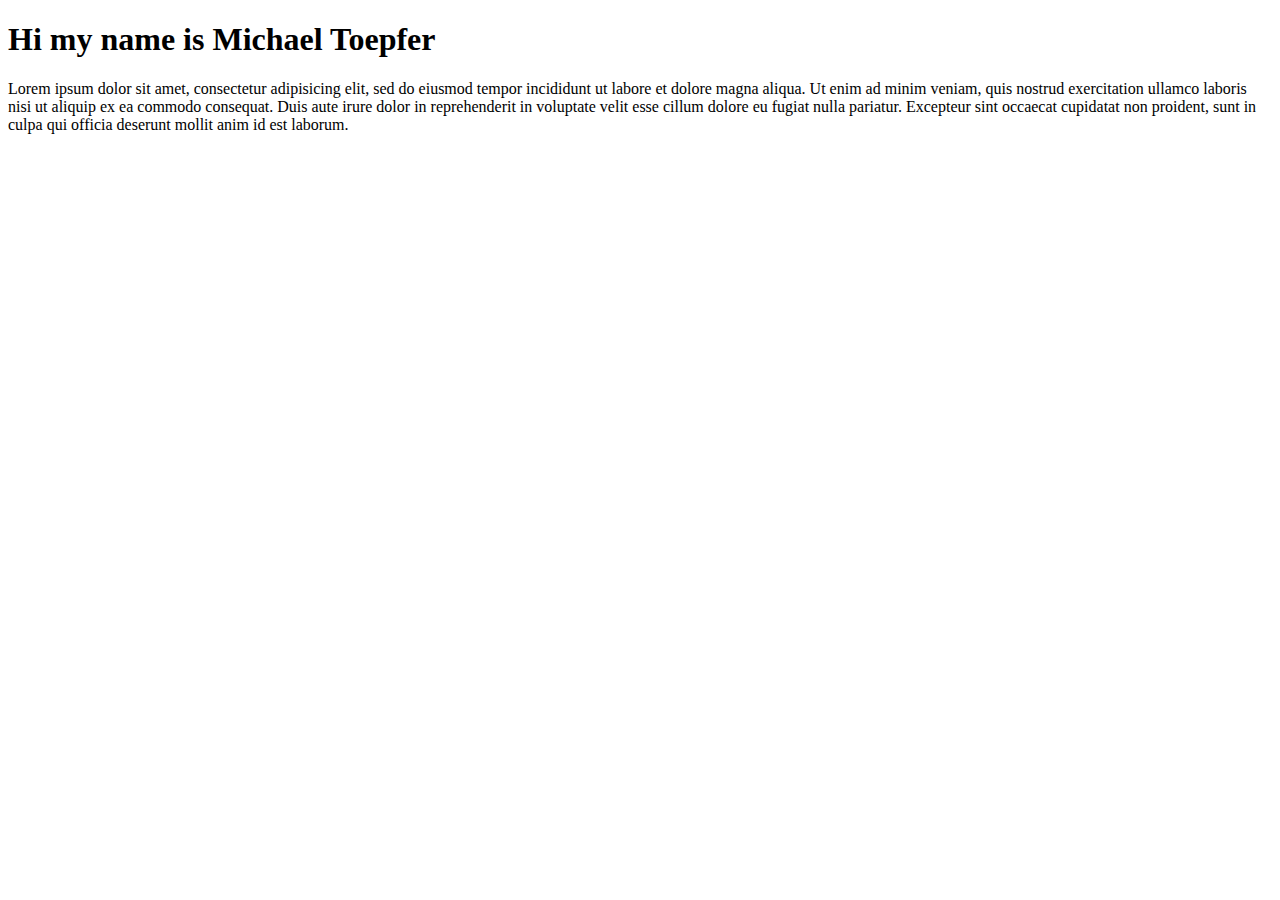
<file: index.html>
<!DOCTYPE html>
<html>
<head>
	<title>Michael Toepfer</title>
</head>
<body>

<h1>Hi my name is Michael Toepfer</h1>	

<p>Lorem ipsum dolor sit amet, consectetur adipisicing elit, sed do eiusmod
tempor incididunt ut labore et dolore magna aliqua. Ut enim ad minim veniam,
quis nostrud exercitation ullamco laboris nisi ut aliquip ex ea commodo
consequat. Duis aute irure dolor in reprehenderit in voluptate velit esse
cillum dolore eu fugiat nulla pariatur. Excepteur sint occaecat cupidatat non
proident, sunt in culpa qui officia deserunt mollit anim id est laborum.</p>

</body>
</html>
</file>
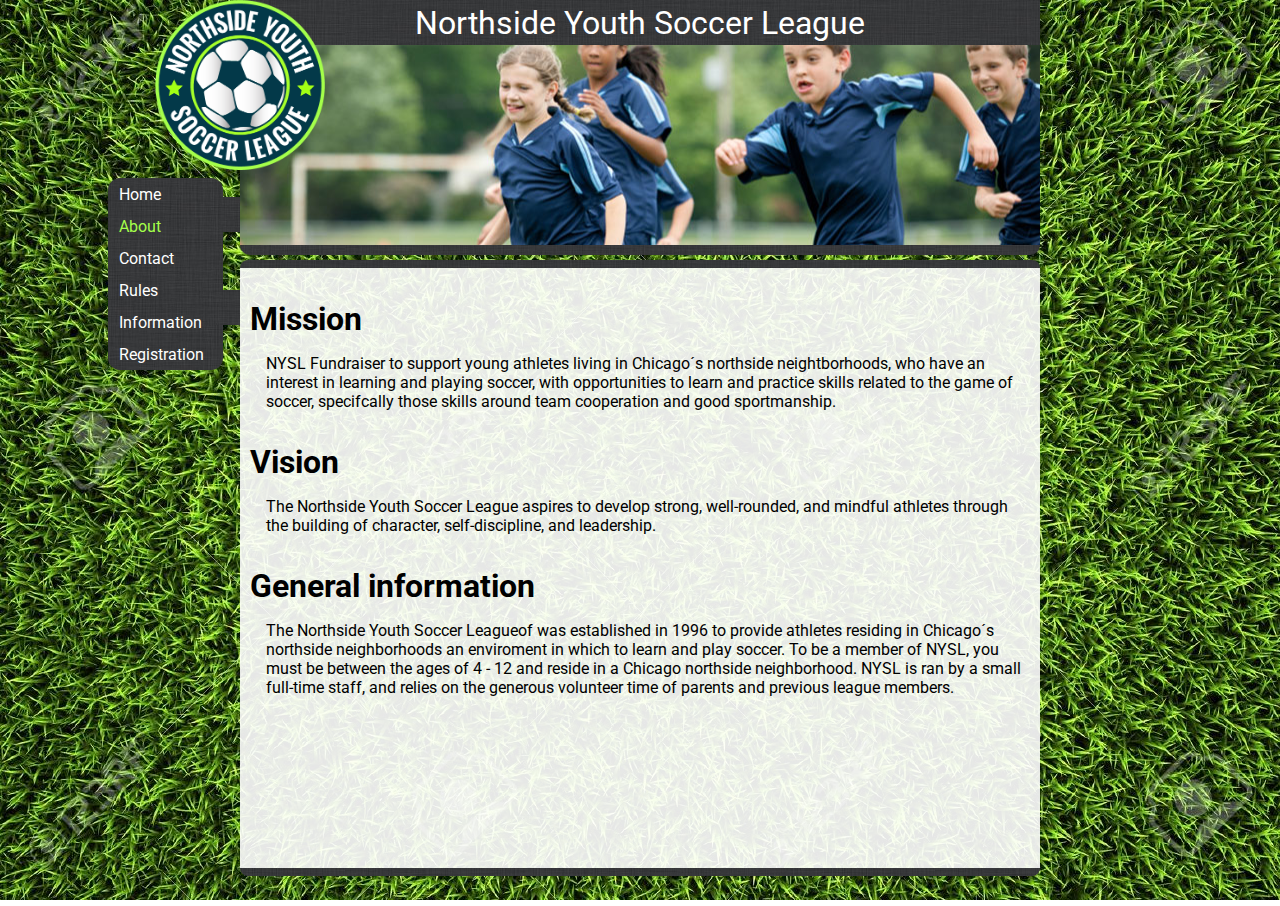
<file: About NYSL.html>
<!DOCTYPE html>
<html>

<head>
    <title>About</title>
    <link rel="stylesheet" type="text/css" href="style/css.css">
</head>

<body>
    <header>
        <div id="logo">
            <a href="index.html">
            
            <img src="img/nysl_logo.png" alt="Logo" name="Logo"> </a>
        </div>
        <div id="navi">
            <nav id="navigation">
                <table>
                    <tr class="navtr">
                        <td> <a href="index.html" class="button">Home</a></td>
                    </tr>
                    <tr class="navtr">
                        <td> <a href="About NYSL.html" class="current">About</a></td>
                    </tr>
                    <tr class="navtr">
                        <td> <a href="Contact.html" class="button">Contact</a></td>
                    </tr>
                    <tr class="navtr">
                        <td> <a href="rules.html" class="button">Rules</a></td>
                    </tr>
                    <tr class="navtr">
                        <td> <a href="game_info.html" class="button">Information</a></td>
                    </tr>
                    <tr class="navtr">
                    <td> <a href="Registration_Form.html" class="button">Registration</a></td>
                    </tr>
                </table>
            </nav>
        </div>
        <div id="head1">
            <h1>Northside Youth Soccer League</h1>
        </div>
        <div id="picture">

        </div>
        <div id="head3">
        </div>
        <div class="styling">
        </div>
        <div class="styling2">
        </div>
    </header>
    <main id="main">
        <div id="head4">
        </div>
        <section id="content">
            <article>
                <h3>Mission</h3>
                <p style="padding-left: 1em;"> NYSL Fundraiser to support young athletes living in Chicago´s northside neightborhoods, who have an interest in learning and playing soccer, with opportunities to learn and practice skills related to the game of soccer, specifcally those skills around team cooperation and good sportmanship.</p>
                <h3>Vision</h3>
                <p style="padding-left: 1em;">The Northside Youth Soccer League aspires to develop strong, well-rounded, and mindful athletes through the building of character, self-discipline, and leadership.</p>
                <h3>General information</h3>
                <p style="padding-left: 1em;">The Northside Youth Soccer Leagueof was established in 1996 to provide athletes residing in Chicago´s northside neighborhoods an enviroment in which to learn and play soccer. To be a member of NYSL, you must be between the ages of 4 - 12 and reside in a Chicago northside neighborhood. NYSL is ran by a small full-time staff, and relies on the generous volunteer time of parents and previous league members.</p>
            </article>
        </section>
    </main>
    <footer>
        <div id="head5">
        </div>
    </footer>
</body>

</html>
</file>
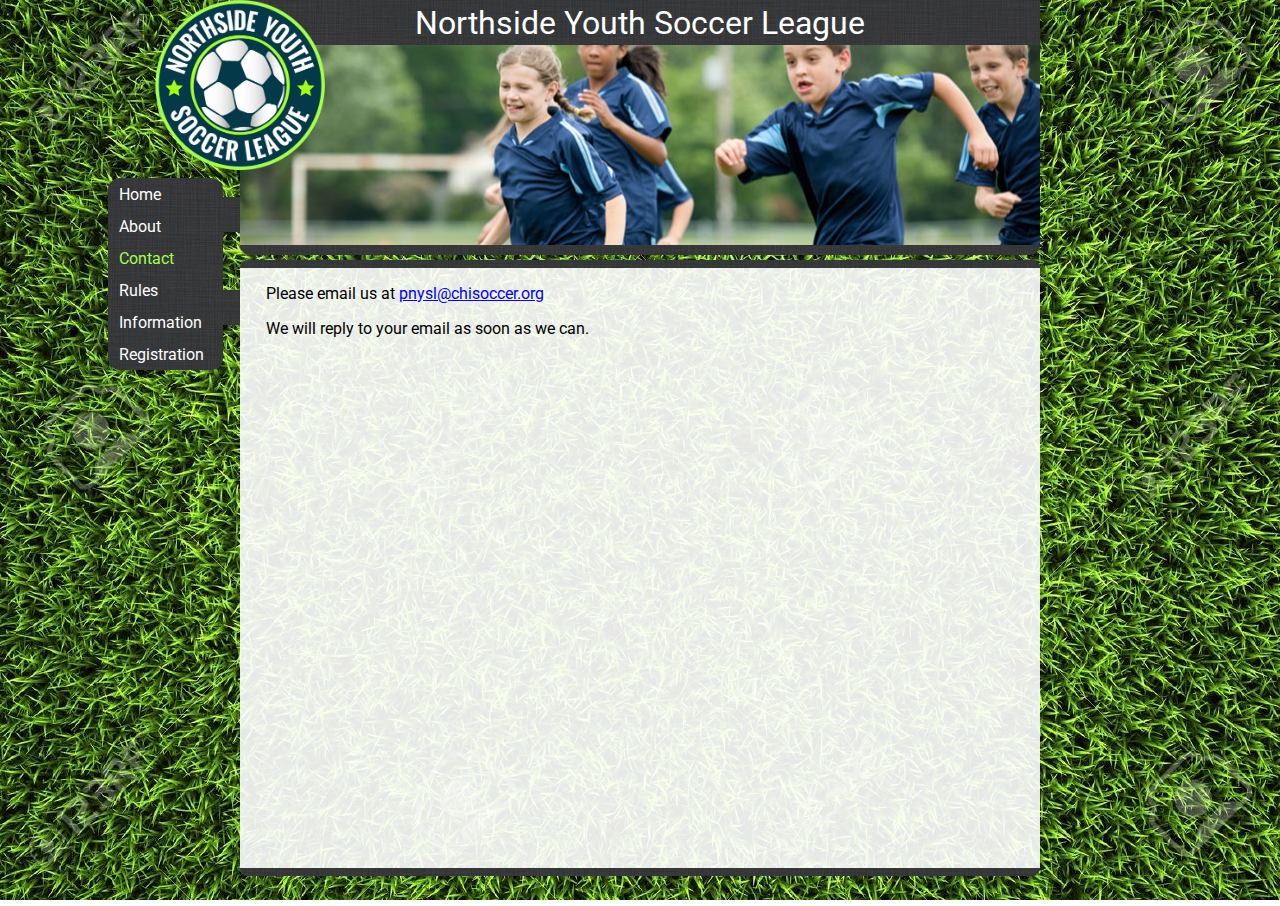
<file: Contact.html>
<!DOCTYPE html>
<html>

<head>
    <title>Contact</title>
    <link rel="stylesheet" type="text/css" href="style/css.css">
</head>

<body>
    <header>
        <div id="logo">
            <a href="index.html">
            
            <img src="img/nysl_logo.png" alt="Logo" name="Logo"> </a>
        </div>
        <div id="navi">
            <nav id="navigation">
                <table>
                    <tr class="navtr">
                        <td> <a href="index.html" class="button ">Home</a></td>
                    </tr>
                    <tr class="navtr">
                        <td> <a href="About NYSL.html" class="button">About</a></td>
                    </tr>
                    <tr class="navtr">
                        <td> <a href="Contact.html" class="current">Contact</a></td>
                    </tr>
                    <tr class="navtr">
                        <td> <a href="rules.html" class="button">Rules</a></td>
                    </tr>
                    <tr class="navtr">
                        <td> <a href="game_info.html" class="button">Information</a></td>
                    </tr>
                    <tr class="navtr">
                    <td> <a href="Registration_Form.html" class="button">Registration</a></td>
                    </tr>
                </table>
            </nav>
        </div>
        <div id="head1">
            <h1>Northside Youth Soccer League</h1>
        </div>
        <div id="picture">

        </div>
        <div id="head3">
        </div>
        <div class="styling">
        </div>
        <div class="styling2">
        </div>
    </header>
    <main id="main">
        <div id="head4">
        </div>
        <section id="content">
            <article>
                <p>Please email us at <a class="blue" href="mailto:nysl@chisoccer.org">pnysl@chisoccer.org </a></p>
                <p>
                We will reply to your email as soon as we can.</p>

                

                

            </article>
        </section>
    </main>
    <footer>
        <div id="head5">
        </div>
    </footer>
</body>

</html>
</file>
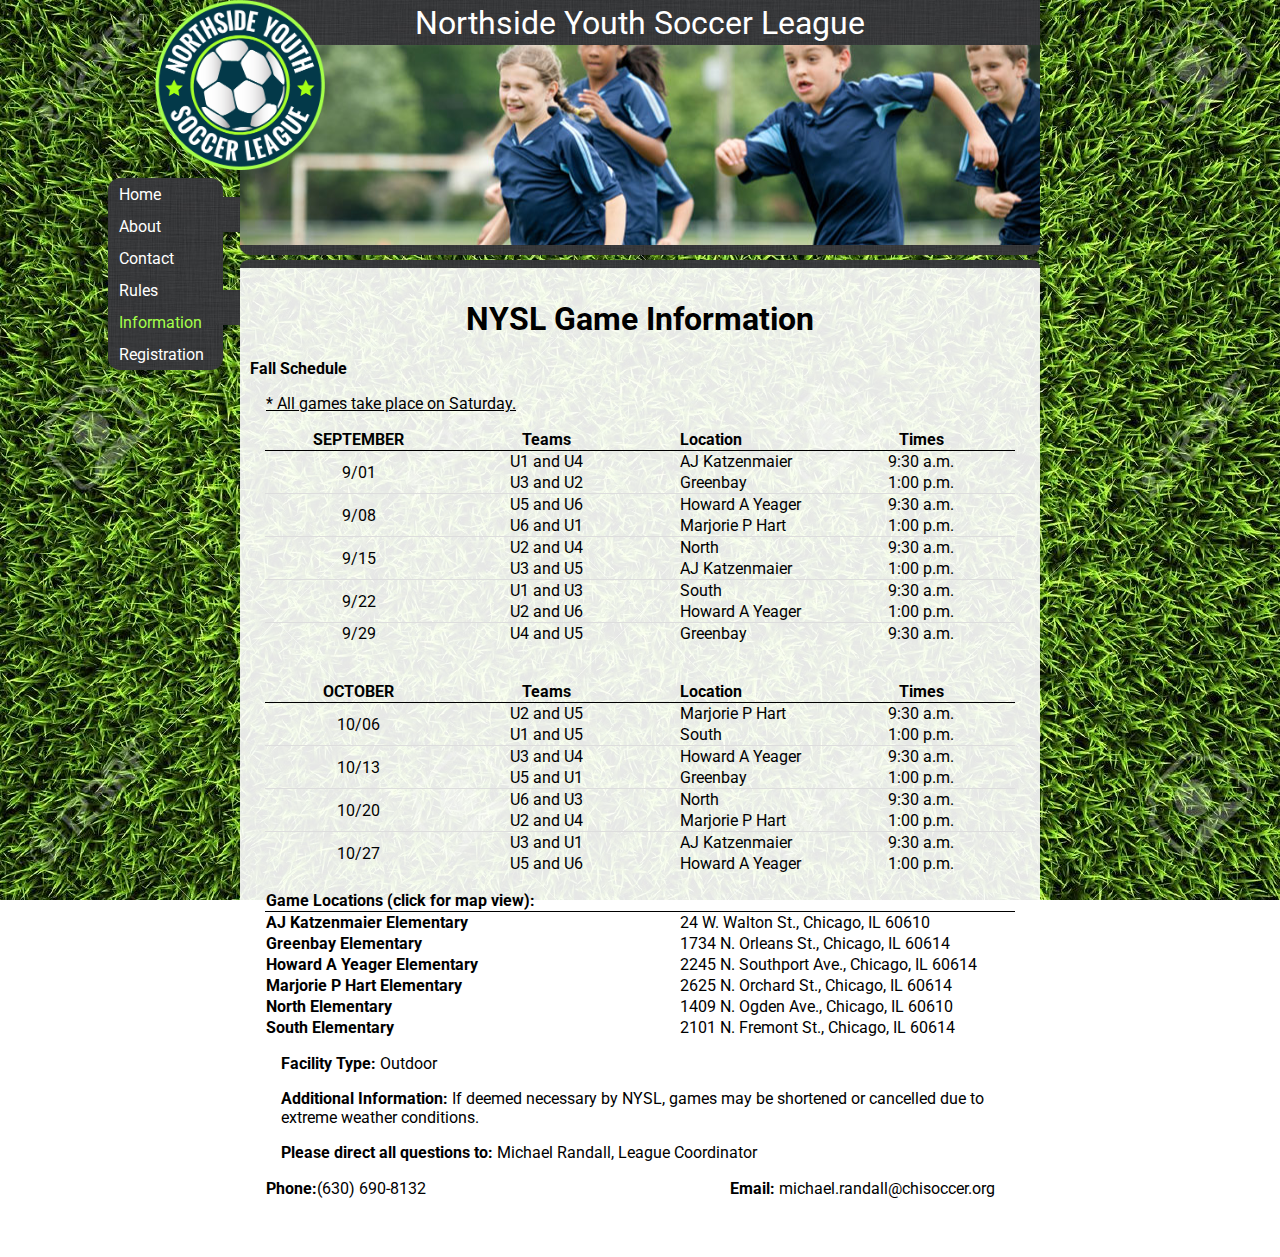
<file: game_info.html>
<!DOCTYPE html>
<html>

<head>
    <title>Game Information</title>
    <link rel="stylesheet" type="text/css" href="style/css.css">
</head>

<body>
    <header>
        <div id="logo">
            <a href="index.html">
            
            <img src="img/nysl_logo.png" alt="Logo" name="Logo"> </a>
        </div>
        <div id="navi">
            <nav id="navigation">
                <table>
                    <tr class="navtr">
                        <td> <a href="index.html" class="button ">Home</a></td>
                    </tr>
                    <tr class="navtr">
                        <td> <a href="About NYSL.html" class="button">About</a></td>
                    </tr>
                    <tr class="navtr">
                        <td> <a href="Contact.html" class="button">Contact</a></td>
                    </tr>
                    <tr class="navtr">
                        <td> <a href="rules.html" class="button">Rules</a></td>
                    </tr>
                    <tr class="navtr">
                        <td> <a href="game_info.html" class="current">Information</a></td>
                    </tr>
                    <tr class="navtr">
                    <td> <a href="Registration_Form.html" class="button">Registration</a></td>
                    </tr>
                </table>
            </nav>
        </div>
        <div id="head1">
            <h1>Northside Youth Soccer League</h1>
        </div>
        <div id="picture">

        </div>
        <div id="head3">
        </div>
        <div class="styling">
        </div>
        <div class="styling2">
        </div>
    </header>
    <main id="main">
        <div id="head4">
        </div>
        <section id="content">
            <article>
                <p>
                    <h3 class="midc">NYSL Game Information</h3></p>
                <p>
                    <h4>Fall Schedule</h4></p>
                <p class="und"> * All games take place on Saturday.</p>
                <div id="table1">
                    <table class="table2">
                        <tr>
                            <th>SEPTEMBER</th>
                            <th>Teams</th>
                            <th class="loc">Location</th>
                            <th>Times</th>
                        </tr>
                        <tr>
                            <td rowspan="2">9/01</td>
                            <td>U1 and U4</td>
                            <td class="loc">AJ Katzenmaier</td>
                            <td>9:30 a.m.</td>
                        </tr>
                        <tr>
                            <td>U3 and U2</td>
                            <td class="loc">Greenbay</td>
                            <td>1:00 p.m.</td>
                        </tr>
                        <tr>
                            <td class="bolt" rowspan="2">9/08</td>
                            <td class="bolt">U5 and U6</td>
                            <td class="locbolt">Howard A Yeager</td>
                            <td class="bolt">9:30 a.m.</td>
                        </tr>
                        <tr>
                            <td>U6 and U1</td>
                            <td class="loc">Marjorie P Hart</td>
                            <td>1:00 p.m.</td>
                        </tr>
                        <tr>
                            <td class="bolt" rowspan="2">9/15</td>
                            <td class="bolt">U2 and U4</td>
                            <td class="locbolt">North</td>
                            <td class="bolt">9:30 a.m.</td>
                        </tr>
                        <tr>
                            <td>U3 and U5</td>
                            <td class="loc">AJ Katzenmaier</td>
                            <td>1:00 p.m.</td>
                        </tr>
                        <tr>
                            <td class="bolt" rowspan="2">9/22</td>
                            <td class="bolt">U1 and U3</td>
                            <td class="locbolt">South</td>
                            <td class="bolt">9:30 a.m.</td>
                        </tr>
                        <tr>
                            <td>U2 and U6</td>
                            <td class="loc">Howard A Yeager</td>
                            <td>1:00 p.m.</td>
                        </tr>
                        <tr>
                            <td class="bolt">9/29</td>
                            <td class="bolt">U4 and U5</td>
                            <td class="locbolt">Greenbay</td>
                            <td class="bolt">9:30 a.m.</td>
                        </tr>
                        <tr>
                            <td></td>
                            <td></td>
                            <td class="low"></td>
                        </tr>
                    </table>
                </div>
                <p></p>
                <div id="table3">
                    <table class="table4">
                        <tr>
                            <th>OCTOBER</th>
                            <th>Teams</th>
                            <th class="loc">Location</th>
                            <th>Times</th>
                        </tr>
                        <tr>
                            <td rowspan="2">10/06</td>
                            <td>U2 and U5</td>
                            <td class="loc">Marjorie P Hart</td>
                            <td>9:30 a.m.</td>
                        </tr>
                        <tr>
                            <td>U1 and U5</td>
                            <td class="loc">South</td>
                            <td>1:00 p.m.</td>
                        </tr>
                        <tr>
                            <td class="bolt" rowspan="2">10/13</td>
                            <td class="bolt">U3 and U4</td>
                            <td class="locbolt">Howard A Yeager</td>
                            <td class="bolt">9:30 a.m.</td>
                        </tr>
                        <tr>
                            <td>U5 and U1</td>
                            <td class="loc">Greenbay</td>
                            <td>1:00 p.m.</td>
                        </tr>
                        <tr>
                            <td class="bolt" rowspan="2">10/20</td>
                            <td class="bolt">U6 and U3</td>
                            <td class="locbolt">North</td>
                            <td class="bolt">9:30 a.m.</td>
                        </tr>
                        <tr>
                            <td>U2 and U4</td>
                            <td class="loc">Marjorie P Hart</td>
                            <td>1:00 p.m.</td>
                        </tr>
                        <tr>
                            <td class="bolt" rowspan="2">10/27</td>
                            <td class="bolt">U3 and U1</td>
                            <td class="locbolt">AJ Katzenmaier</td>
                            <td class="bolt">9:30 a.m.</td>
                        </tr>
                        <tr>
                            <td>U5 and U6</td>
                            <td class="loc">Howard A Yeager</td>
                            <td>1:00 p.m.</td>
                        </tr>
                    </table>
                </div>
                <p></p>
                <div id="table2">
                    <table class="table3">
                        
                        <tr>
                            <th class="loc2">Game Locations (click for map view):</th>
                            <th></th>
                        </tr>
                        <tr>
                            <td class="loc2"> <a href="map_links/AJ-Katzenmaier-Elementary-mappopup.html" target="_blank" class="button2 ">AJ Katzenmaier Elementary</a></td>
                            <td class="loc3">24 W. Walton St., Chicago, IL 60610</td>
                        </tr>
                        <tr>
                            <td class="loc2"> <a href="map_links/Greenbay-Elementary-mappopup.html" target="_blank" class="button2 ">Greenbay Elementary</td>
                            <td class="loc3">1734 N. Orleans St., Chicago, IL 60614</td>
                        </tr>
                        <tr>
                            <td class="loc2"> <a href="map_links/Howard-A-Yeager-Elementary-mappopup.html" target="_blank" class="button2 ">Howard A Yeager Elementary</td>
                            <td class="loc3">2245 N. Southport Ave., Chicago, IL 60614</td>
                        </tr>
                        <tr>
                            <td class="loc2"> <a href="map_links/Marjorie-P-Hart-Elementar-mappopup.html" target="_blank" class="button2 ">Marjorie P Hart Elementary</td>
                            <td class="loc3">2625 N. Orchard St., Chicago, IL 60614</td>
                        </tr>
                        <tr>
                            <td class="loc2"> <a href="map_links/North-Elementary-mappopup.html" target="_blank" class="button2 ">North Elementary</td>
                            <td class="loc3">1409 N. Ogden Ave., Chicago, IL 60610</td>
                        </tr>
                        <tr>
                            <td class="loc2"> <a href="map_links/South-Elementary-mappopup.html" target="_blank" class="button2 ">South Elementary</td>
                            <td class="loc3">2101 N. Fremont St., Chicago, IL 60614</td>
                        </tr>
                    </table>
                </div>
                <div id="table4">
                    <p><b>Facility Type:</b> Outdoor </p>
                    <p><b>Additional Information:</b> If deemed necessary by NYSL, games may be shortened or cancelled due to extreme weather conditions. </p>
                    <p> <b>Please direct all questions to:</b> Michael Randall, League Coordinator</p>
                    <table class="table6">
                        <tr>
                            <td><b>Phone:</b>(630) 690-8132</td>
                            <td class="moar"><b>Email: </b>michael.randall@chisoccer.org</td>
                        </tr>
                    </table>
                </div>
            </article>
        </section>
    </main>
    <footer>
        <div id="head5">
        </div>
    </footer>
</body>

</html>
</file>
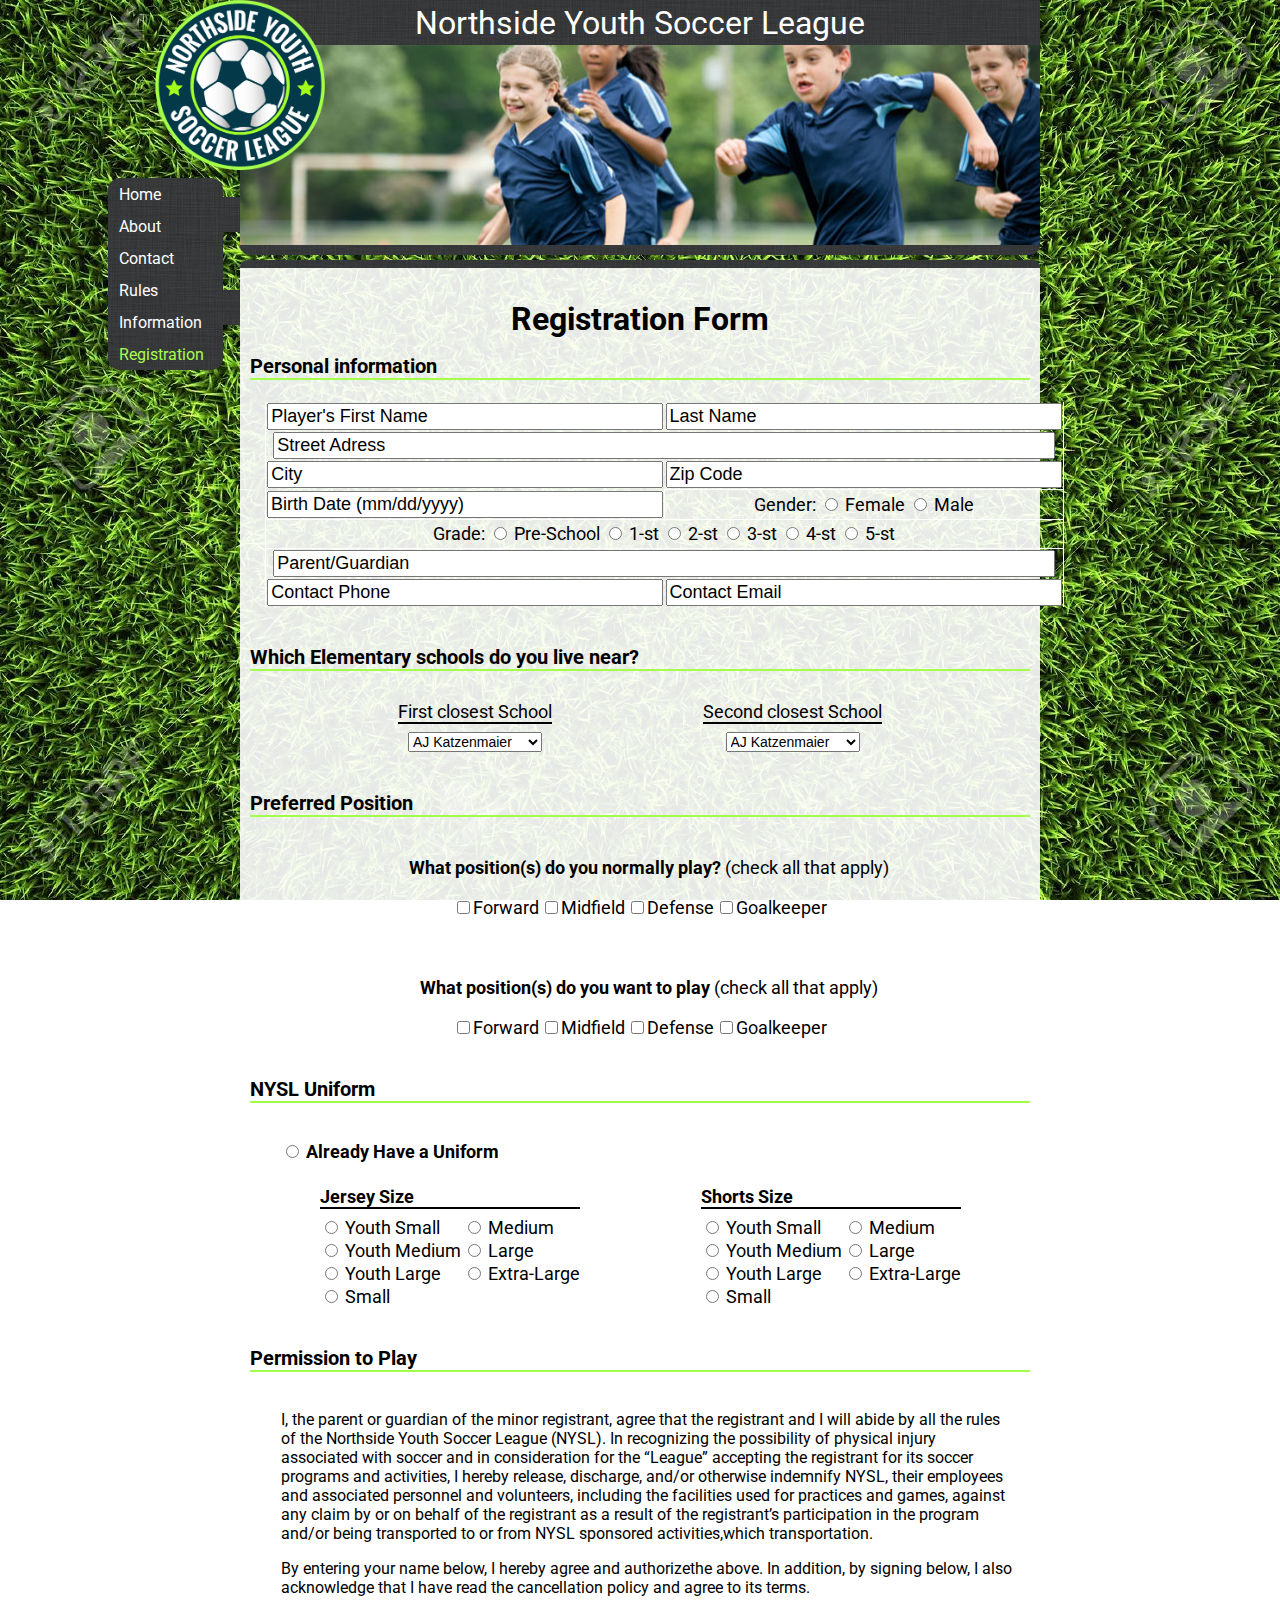
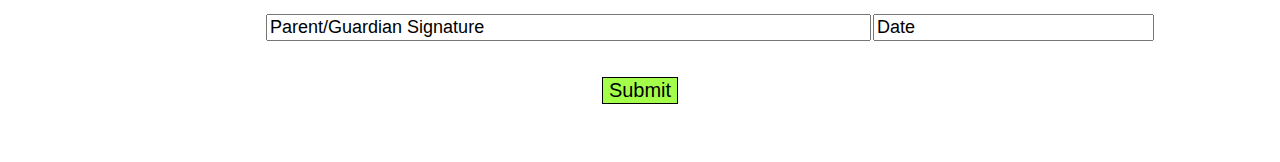
<file: Registration_Form.html>
<!DOCTYPE html>
<html>

<head>
    <title>Contact</title>
    <link rel="stylesheet" type="text/css" href="style/css.css">
</head>

<body>
    <header>
        <div id="logo">
            <a href="index.html">
            
            <img src="img/nysl_logo.png" alt="Logo" name="Logo"> </a>
        </div>
        <div id="navi">
            <nav id="navigation">
                <table>
                    <tr class="navtr">
                        <td> <a href="index.html" class="button ">Home</a></td>
                    </tr>
                    <tr class="navtr">
                        <td> <a href="About NYSL.html" class="button">About</a></td>
                    </tr>
                    <tr class="navtr">
                        <td> <a href="Contact.html" class="button">Contact</a></td>
                    </tr>
                    <tr class="navtr">
                        <td> <a href="rules.html" class="button">Rules</a></td>
                    </tr>
                    <tr class="navtr">
                        <td> <a href="game_info.html" class="button">Information</a></td>
                    </tr>
                    <tr class="navtr">
                        <td> <a href="Registration_Form.html" class="current">Registration</a></td>
                    </tr>
                </table>
            </nav>
        </div>
        <div id="head1">
            <h1>Northside Youth Soccer League</h1>
        </div>
        <div id="picture">
        </div>
        <div id="head3">
        </div>
        <div class="styling">
        </div>
        <div class="styling2">
        </div>
    </header>
    <main id="main">
        <div id="head4">
        </div>
        <section id="content">
            <article>
                <h3 class="midc">Registration Form</h3>
                <form action="show_data.html" target="_blank" method="GET">
                    <h5>Personal information</h5>
                    <div class="personalinfo">
                        <table class="tableforreg">
                            <tr>
                                <td class="whitebordertd1">
                                    <input type="text" name="Players First Name" value="Player's First Name" size="35">
                                </td>
                                <td class="whitebordertd2">
                                    <input type="text" name="Last Name" value="Last Name" size="35">
                                </td>
                            </tr>
                            <tr>
                                <td class="whitebordertd3" colspan="2">
                                    <input type="text" name="Street Adress" value="Street Adress" size="72">
                                </td>
                            </tr>
                            <tr>
                                <td class="whitebordertd1">
                                    <input type="text" name="City" value="City" size="35">
                                </td>
                                <td class="whitebordertd2">
                                    <input type="text" name="Zip Code" value="Zip Code" size="35">
                                </td>
                            </tr>
                            <tr>
                                <td class="whitebordertd1">
                                    <input type="text" name="Birth Date (mm/dd/yyyy)" value="Birth Date (mm/dd/yyyy)" size="35">
                                </td>
                                <td class="gendertd">Gender:
                                    <input type="radio" name="Female" value="Female"> Female
                                    <input type="radio" name="Male" value="Male"> Male</td>
                            </tr>
                            <tr>
                                <td class="gendertd" colspan="3"> Grade:
                                    <input type="radio" name="Pre-School" value="Pre-School"> Pre-School
                                    <input type="radio" name="1-st" value="1-st"> 1-st
                                    <input type="radio" name="2-st" value="2-st"> 2-st
                                    <input type="radio" name="3-st" value="3-st"> 3-st
                                    <input type="radio" name="4-st" value="4-st"> 4-st
                                    <input type="radio" name="5-st" value="5-st"> 5-st
                                </td>
                            </tr>
                            <tr>
                                <td class="whitebordertd3" colspan="3">
                                    <input type="text" name="Parent/Guardian:" value="Parent/Guardian" size="72">
                                </td>
                            </tr>
                            <tr>
                                <td class="whitebordertd1">
                                    <input type="text" name="Contact Phone" value="Contact Phone" size="35">
                                </td>
                                <td class="whitebordertd2">
                                    <input type="text" name="Contact Email" value="Contact Email" size="35">
                                </td>
                            </tr>
                        </table>
                    </div>
                    <h5>Which Elementary schools do you live near?</h5>
                    <div class="personalinfo">
                        <table class="tableforreg">
                            <tr>
                                <td class="tableforlive" colspan="2">
                                    <h6>First closest School</h6></td>
                                <td colspan="2">
                                    <h6>Second closest School</h6></td>
                            </tr>
                            <tr>
                                <td class="tableforlive" colspan="2">
                                    <select name="First Closest School">
                                        <option value="AJ Katzenmaier">AJ Katzenmaier</option>
                                        <option value="Marjorie P Hart">Marjorie P Hart</option>
                                        <option value="Greenbay">Greenbay</option>
                                        <option value="North Elementary">North Elementary</option>
                                        <option value="Greenbay">Howard A Yeager</option>
                                        <option value="North Elementary">South Elementary</option>
                                </td>
                                <td colspan="2">
                                    <select name="Second Closeste School">
                                        <option value="AJ Katzenmaier">AJ Katzenmaier</option>
                                        <option value="Marjorie P Hart">Marjorie P Hart</option>
                                        <option value="Greenbay">Greenbay</option>
                                        <option value="North Elementary">North Elementary</option>
                                        <option value="Greenbay">Howard A Yeager</option>
                                        <option value="North Elementary">South Elementary</option>
                                    </select>
                        </table>
                    </div>
                    <h5>Preferred Position</h5>
                    <div class="personalinfo">
                        <p class="para1"><b>What position(s) do you normally play?</b> (check all that apply)</p>
                        <table class="tableforreg">
                            <tr>
                                <td class="fontsize1">
                                    <input  type="checkbox" name="Positions normally" value="Forward">Forward</td>
                                <td class="fontsize1">
                                    <input type="checkbox" name="Positions normally" value="Midfield">Midfield</td>
                                <td class="fontsize1">
                                    <input type="checkbox" name="Positions normally" value="Defense">Defense</td>
                                <td class="fontsize1">
                                    <input type="checkbox" name="Positions normally" value="Goalkeeper">Goalkeeper</td>
                            </tr>
                        </table>
                        <p class="para2"><b>What position(s) do you want to play</b> (check all that apply)</p>
                        <table class="tableforreg">
                            <tr>
                                <td class="fontsize1">
                                    <input type="checkbox" name="Positions want" value="Forward">Forward</td>
                                <td class="fontsize1">
                                    <input type="checkbox" name="Positions want" value="Midfield">Midfield</td>
                                <td class="fontsize1">
                                    <input type="checkbox" name="Positions want" value="Defense">Defense</td>
                                <td class="fontsize1">
                                    <input type="checkbox" name="Positions want" value="Goalkeeper">Goalkeeper</td>
                            </tr>
                        </table>
                    </div>
                    <h5>NYSL Uniform</h5>
                    <div class="personalinfo">
                        <p><b class="Uniformtd"><input type="radio" name="Already Have a Uniform" value="YES"> Already Have a Uniform</p></b>
                            <table class="tableforuniform">
                                <tr>
                                    <td class="tableuniformsize1" colspan="2">
                                        <H6><b>Jersey Size</b></H6>
                                        </b>
                                    </td>
                                    <td colspan="2">
                                        <H6><b>Shorts Size</b></H6>
                                    </td>
                                </tr>
                                <tr>
                                    <td class="Uniformtd">
                                        <input type="radio" name="Jersey Size" value="Youth Small"> Youth Small</td>
                                    <td class="Uniformtd">
                                        <input type="radio" name="Jersey Size" value="Medium"> Medium</td>
                                    <td class="Uniformtd">
                                        <input type="radio" name="Shorts Size" value="Youth Small"> Youth Small</td>
                                    <td class="Uniformtd">
                                        <input type="radio" name="Shorts Size" value="Medium"> Medium</td>
                                </tr>
                                <tr>
                                    <td class="Uniformtd">
                                        <input type="radio" name="Jersey Size" value="Youth Medium"> Youth Medium</td>
                                    <td class="Uniformtd">
                                        <input type="radio" name="Jersey Size" value="Large"> Large</td>
                                    <td class="Uniformtd">
                                        <input type="radio" name="Shorts Size" value="Youth Medium"> Youth Medium</td>
                                    <td class="Uniformtd">
                                        <input type="radio" name="Shorts Size" value="Large"> Large</td>
                                </tr>
                                <tr>
                                    <td class="Uniformtd">
                                        <input type="radio" name="Jersey Size" value="Youth Large"> Youth Large</td>
                                    <td class="tableuniformsize2">
                                        <input type="radio" name="Jersey Size" value="Extra-Large"> Extra-Large</td>
                                    <td class="Uniformtd">
                                        <input type="radio" name="Shorts Size" value="Youth Large"> Youth Large</td>
                                    <td class="Uniformtd">
                                        <input type="radio" name="Shorts Size" value="Extra-Large"> Extra-Large</td>
                                </tr>
                                <tr>
                                    <td class="Uniformtd" colspan="2">
                                        <input type="radio" name="Jersey Size" value="Small"> Small</td>
                                    <td class="Uniformtd" colspan="2">
                                        <input type="radio" name="Shorts Size" value="Small"> Small</td>
                                </tr>
                            </table>
                    </div>
                    <h5>Permission to Play</h5>
                    <div class="permissiondiv">
                        <p>I, the parent or guardian of the minor registrant, agree that the registrant and I will abide by all the rules of the Northside Youth Soccer League (NYSL). In recognizing the possibility of physical injury associated with soccer and in consideration for the “League” accepting the registrant for its soccer programs and activities, I hereby release, discharge, and/or otherwise indemnify NYSL, their employees and associated personnel and volunteers, including the facilities used for practices and games, against any claim by or on behalf of the registrant as a result of the registrant’s participation in the program and/or being transported to or from NYSL sponsored activities,which transportation.</p>
                        <p>By entering your name below, I hereby agree and authorizethe above. In addition, by signing below, I also acknowledge that I have read the cancellation policy and agree to its terms. </p>
                        <table>
                            <tr >
                                
                                <td >
                                    <input type="text" name="Signature:" value="Parent/Guardian Signature" size="55">
                                </td>
                                
                                <td>
                                    <input type="text" name="Date:" value="Date" size="24">
                                </td>
                            </tr>
                        </table>
                    </div>

                    <input class="submitbut" type="submit" value="Submit">
                    
                </form>
            </article>
        </section>
    </main>
    <footer>
        <div id="head5">
        </div>
    </footer>
</body>

</html>
</file>
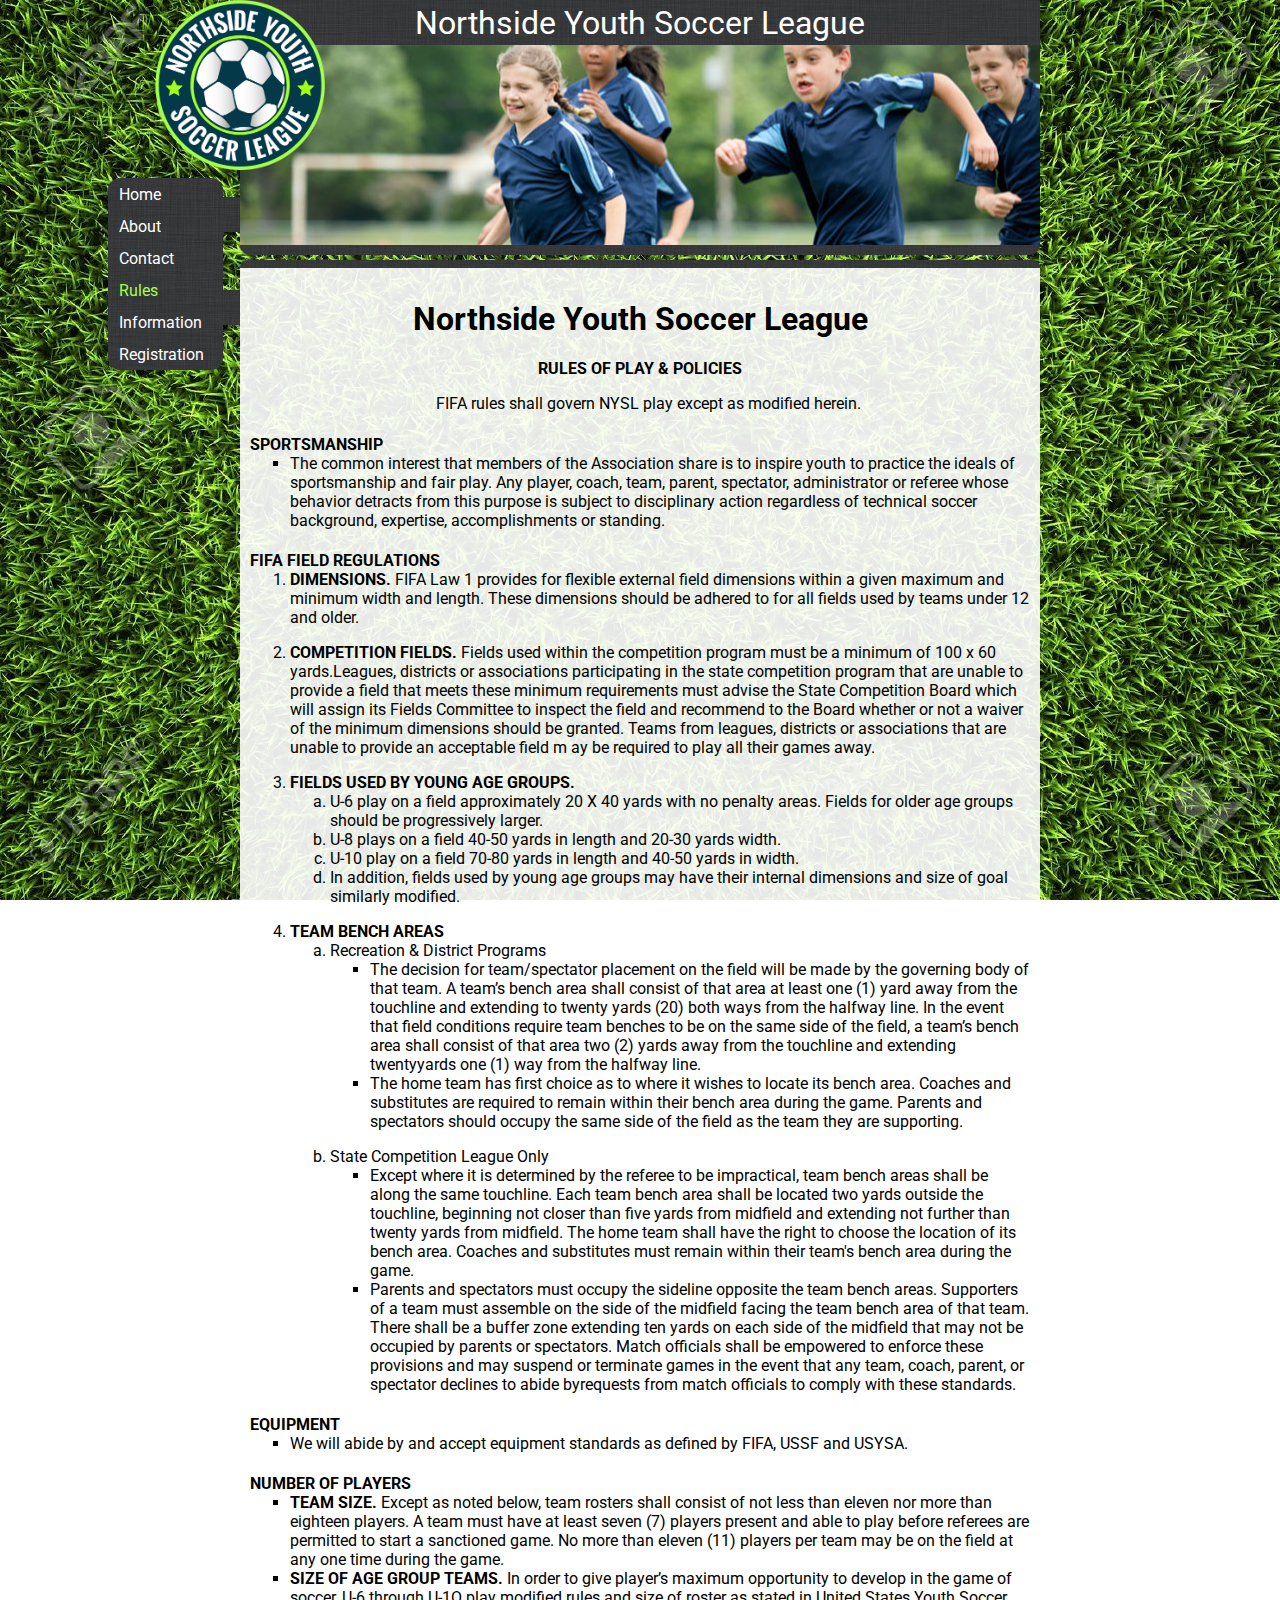
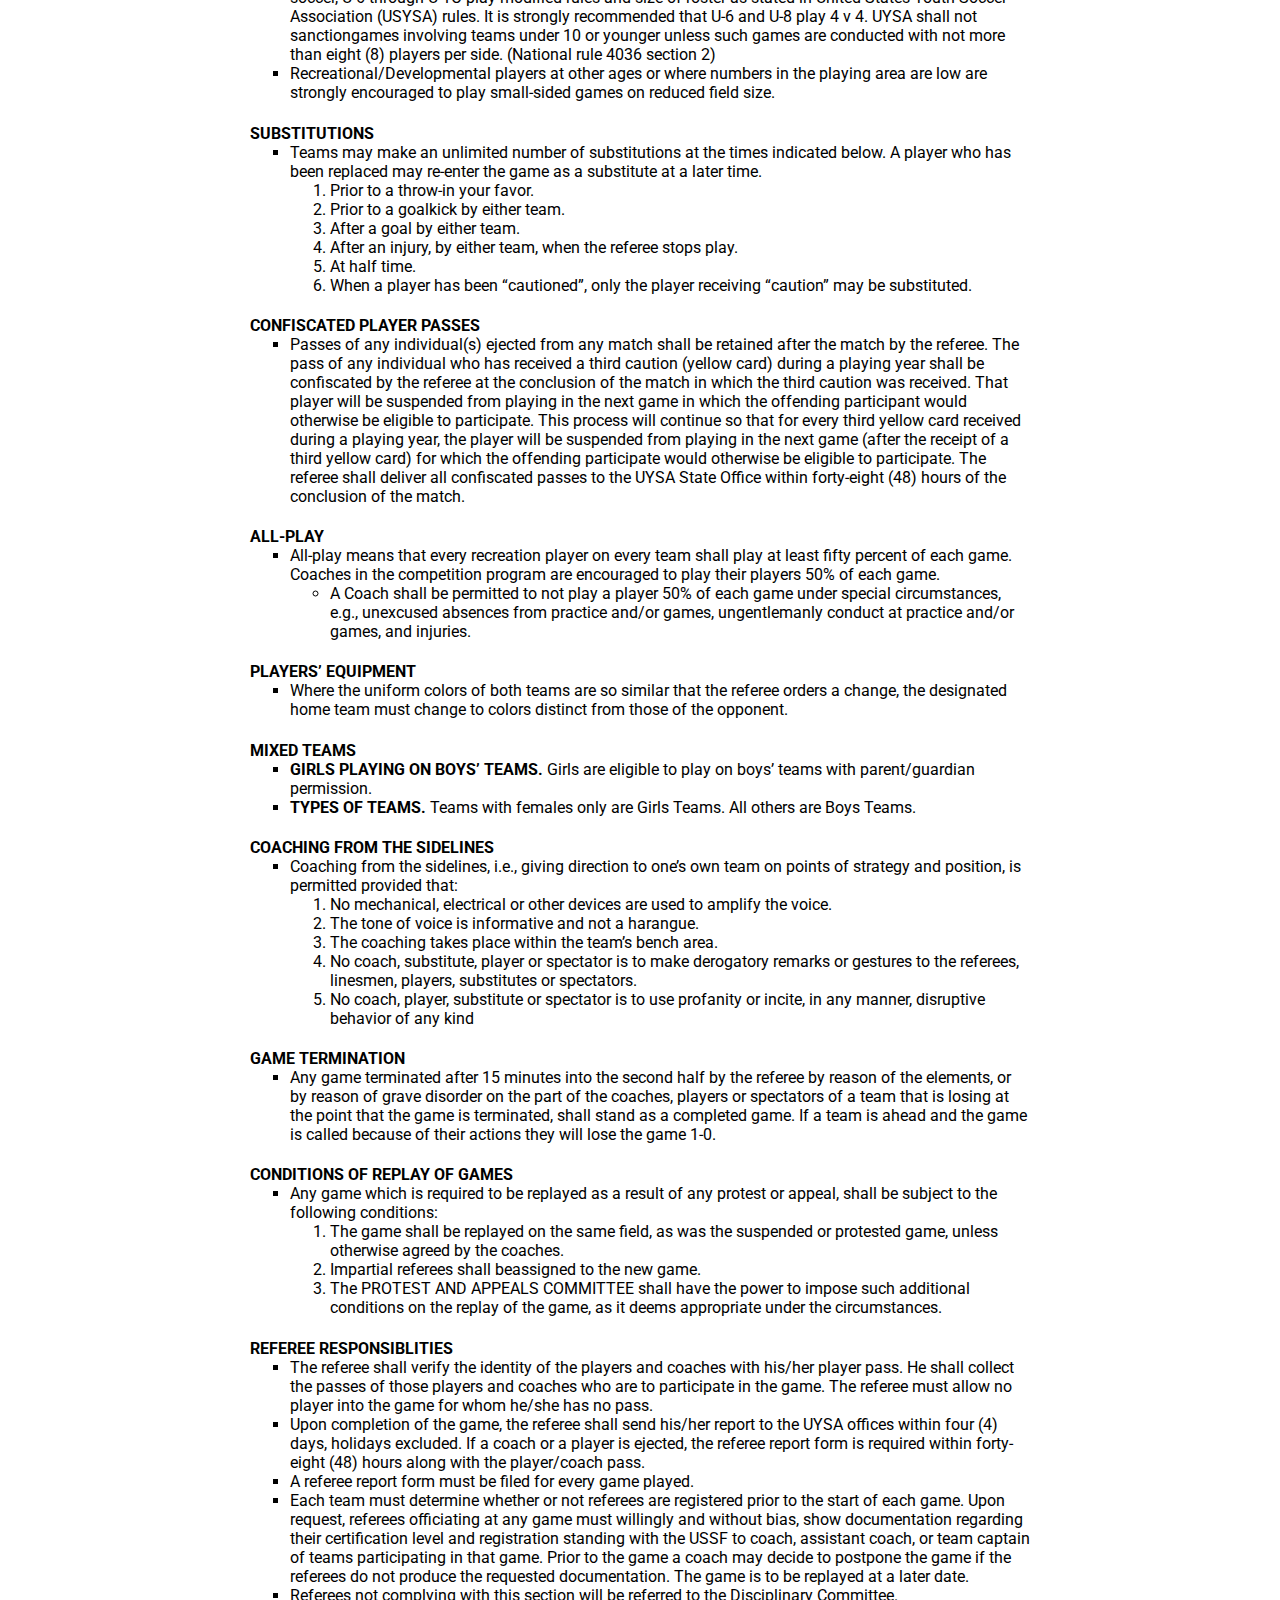
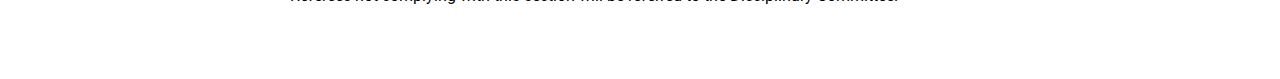
<file: rules.html>
<!DOCTYPE html>
<html>

<head>
    <title>rules</title>
    <link rel="stylesheet" type="text/css" href="style/css.css">
</head>

<body>
    <header>
        <div id="logo">
            <a href="index.html">
            
            <img src="img/nysl_logo.png" alt="Logo" name="Logo"> </a>
        </div>
        <div id="navi">
            <nav id="navigation">
                <table>
                    <tr class="navtr">
                        <td> <a href="index.html" class="button">Home</a></td>
                    </tr>
                    <tr class="navtr">
                        <td> <a href="About NYSL.html" class="button">About</a></td>
                    </tr>
                    <tr class="navtr">
                        <td> <a href="Contact.html" class="button">Contact</a></td>
                    </tr>
                    <tr class="navtr">
                        <td> <a href="rules.html" class="current">Rules</a></td>
                    </tr>
                    <tr class="navtr">
                        <td> <a href="game_info.html" class="button">Information</a></td>
                    </tr>
                    <tr class="navtr">
                    <td> <a href="Registration_Form.html" class="button">Registration</a></td>
                    </tr>
                </table>
            </nav>
        </div>
        <div id="head1">
            <h1>Northside Youth Soccer League</h1>
        </div>
        <div id="picture">

        </div>
        <div id="head3">
        </div>
        <div class="styling">
        </div>
        <div class="styling2">
        </div>
    </header>
    <main id="main">
        <div id="head4">
        </div>
        <section id="content">
            <article>
                <div class="middle">
                    <p>
                        <h3>Northside Youth Soccer League </h3></p>
                    <p>
                        <h4>RULES OF PLAY & POLICIES </h4></p>
                    <p> FIFA rules shall govern NYSL play except as modified herein.
                    </p>
                </div>
                <h4>SPORTSMANSHIP</h4>
                <ul class="a">
                    <li>The common interest that members of the Association share is to inspire youth to practice the ideals of sportsmanship and fair play. Any player, coach, team, parent, spectator, administrator or referee whose behavior detracts from this purpose is subject to disciplinary action regardless of technical soccer background, expertise, accomplishments or standing.
                    </li>
                </ul>
                <h4>FIFA FIELD REGULATIONS</h4>
                <b><ol class="bold"> <li>DIMENSIONS.</b> FIFA Law 1 provides for flexible external field dimensions within a given maximum and minimum width and length. These dimensions should be adhered to for all fields used by teams under 12 and older.</li>
                <p>
                    <li><b>COMPETITION FIELDS.</b> Fields used within the competition program must be a minimum of 100 x 60 yards.Leagues, districts or associations participating in the state competition program that are unable to provide a field that meets these minimum requirements must advise the State Competition Board which will assign its Fields Committee to inspect the field and recommend to the Board whether or not a waiver of the minimum dimensions should be granted. Teams from leagues, districts or associations that are unable to provide an acceptable field m ay be required to play all their games away.</li>
                </p>
                <p>
                    <li><b>FIELDS USED BY YOUNG AGE GROUPS.</b>
                        <ol class="d">
                            <li>U-6 play on a field approximately 20 X 40 yards with no penalty areas. Fields for older age groups should be progressively larger. </li>
                            <li>U-8 plays on a field 40-50 yards in length and 20-30 yards width. </li>
                            <li>U-10 play on a field 70-80 yards in length and 40-50 yards in width. </li>
                            <li>In addition, fields used by young age groups may have their internal dimensions and size of goal similarly modified. </li>
                        </ol>
                    </li>
                </p>
                <p>
                    <li><b>TEAM BENCH AREAS </b>
                        <ol class="d">
                            <li>Recreation & District Programs
                                <ul class="a">
                                    <li>The decision for team/spectator placement on the field will be made by the governing body of that team. A team’s bench area shall consist of that area at least one (1) yard away from the touchline and extending to twenty yards (20) both ways from the halfway line. In the event that field conditions require team benches to be on the same side of the field, a team’s bench area shall consist of that area two (2) yards away from the touchline and extending twentyyards one (1) way from the halfway line. </li>
                                    <li>The home team has first choice as to where it wishes to locate its bench area. Coaches and substitutes are required to remain within their bench area during the game. Parents and spectators should occupy the same side of the field as the team they are supporting.
                                    </li>
                                </ul>
                            </li>
                </p>
                <li>State Competition League Only
                    <ul class="a">
                        <li>Except where it is determined by the referee to be impractical, team bench areas shall be along the same touchline. Each team bench area shall be located two yards outside the touchline, beginning not closer than five yards from midfield and extending not further than twenty yards from midfield. The home team shall have the right to choose the location of its bench area. Coaches and substitutes must remain within their team's bench area during the game.</li>
                        <li>Parents and spectators must occupy the sideline opposite the team bench areas. Supporters of a team must assemble on the side of the midfield facing the team bench area of that team. There shall be a buffer zone extending ten yards on each side of the midfield that may not be occupied by parents or spectators. Match officials shall be empowered to enforce these provisions and may suspend or terminate games in the event that any team, coach, parent, or spectator declines to abide byrequests from match officials to comply with these standards. </li>
                </li>
                </ol>
                </li>
                </p>
                </ol>
                <h4>EQUIPMENT</h4>
                <ul class="a">
                    <li>We will abide by and accept equipment standards as defined by FIFA, USSF and USYSA.</li>
                </ul>
                <h4>NUMBER OF PLAYERS</h4>
                <ul class="a">
                    <li><b>TEAM SIZE.</b> Except as noted below, team rosters shall consist of not less than eleven nor more than eighteen players. A team must have at least seven (7) players present and able to play before referees are permitted to start a sanctioned game. No more than eleven (11) players per team may be on the field at any one time during the game. </li>
                    <li><b>SIZE OF AGE GROUP TEAMS.</b> In order to give player’s maximum opportunity to develop in the game of soccer, U-6 through U-1O play modified rules and size of roster as stated in United States Youth Soccer Association (USYSA) rules. It is strongly recommended that U-6 and U-8 play 4 v 4. UYSA shall not sanctiongames involving teams under 10 or younger unless such games are conducted with not more than eight (8) players per side. (National rule 4036 section 2)</li>
                    <li>Recreational/Developmental players at other ages or where numbers in the playing area are low are strongly encouraged to play small-sided games on reduced field size.</li>
                </ul>
                <h4>SUBSTITUTIONS</h4>
                <ul class="a">
                    <li>Teams may make an unlimited number of substitutions at the times indicated below. A player who has been replaced may re-enter the game as a substitute at a later time.</li>
                    <ol>
                        <li>Prior to a throw-in your favor.</li>
                        <li>Prior to a goalkick by either team.</li>
                        <li>After a goal by either team.</li>
                        <li>After an injury, by either team, when the referee stops play.</li>
                        <li>At half time.</li>
                        <li>When a player has been “cautioned”, only the player receiving “caution” may be substituted. </li>
                    </ol>
                </ul>
                <h4>CONFISCATED PLAYER PASSES</h4>
                <ul class="a">
                    <li> Passes of any individual(s) ejected from any match shall be retained after the match by the referee. The pass of any individual who has received a third caution (yellow card) during a playing year shall be confiscated by the referee at the conclusion of the match in which the third caution was received. That player will be suspended from playing in the next game in which the offending participant would otherwise be eligible to participate. This process will continue so that for every third yellow card received during a playing year, the player will be suspended from playing in the next game (after the receipt of a third yellow card) for which the offending participate would otherwise be eligible to participate. The referee shall deliver all confiscated passes to the UYSA State Office within forty-eight (48) hours of the conclusion of the match. </li>
                </ul>
                <h4>ALL-PLAY</h4>
                <ul class="a">
                    <li> All-play means that every recreation player on every team shall play at least fifty percent of each game. Coaches in the competition program are encouraged to play their players 50% of each game.
                        <ul class="c">
                            <li>A Coach shall be permitted to not play a player 50% of each game under special circumstances, e.g., unexcused absences from practice and/or games, ungentlemanly conduct at practice and/or games, and injuries. </li>
                    </li>
                    </ul>
                </ul>
                <h4>PLAYERS’ EQUIPMENT</h4>
                <ul class="a">
                    <li> Where the uniform colors of both teams are so similar that the referee orders a change, the designated home team must change to colors distinct from those of the opponent. </li>
                </ul>
                <h4>MIXED TEAMS</h4>
                <ul class="a">
                    <li><b>GIRLS PLAYING ON BOYS’ TEAMS.</b> Girls are eligible to play on boys’ teams with parent/guardian permission.</li>
                    <li><b>TYPES OF TEAMS.</b> Teams with females only are Girls Teams. All others are Boys Teams.</li>
                </ul>
                <h4>COACHING FROM THE SIDELINES</h4>
                <ul class="a">
                    <li>Coaching from the sidelines, i.e., giving direction to one’s own team on points of strategy and position, is permitted provided that: </li>
                    <ol>
                        <li>No mechanical, electrical or other devices are used to amplify the voice.</li>
                        <li>The tone of voice is informative and not a harangue.</li>
                        <li>The coaching takes place within the team’s bench area.</li>
                        <li>No coach, substitute, player or spectator is to make derogatory remarks or gestures to the referees, linesmen, players, substitutes or spectators.</li>
                        <li> No coach, player, substitute or spectator is to use profanity or incite, in any manner, disruptive behavior of any kind</li>
                    </ol>
                </ul>
                <h4>GAME TERMINATION</h4>
                <ul class="a">
                    <li>Any game terminated after 15 minutes into the second half by the referee by reason of the elements, or by reason of grave disorder on the part of the coaches, players or spectators of a team that is losing at the point that the game is terminated, shall stand as a completed game. If a team is ahead and the game is called because of their actions they will lose the game 1-0.</li>
                </ul>
                <h4>CONDITIONS OF REPLAY OF GAMES</h4>
                <ul class="a">
                    <li>Any game which is required to be replayed as a result of any protest or appeal, shall be subject to the following conditions: </li>
                    <ol>
                        <li> The game shall be replayed on the same field, as was the suspended or protested game, unless otherwise agreed by the coaches.</li>
                        <li>Impartial referees shall beassigned to the new game.</li>
                        <li>The PROTEST AND APPEALS COMMITTEE shall have the power to impose such additional conditions on the replay of the game, as it deems appropriate under the circumstances.</li>
                    </ol>
                </ul>
                <h4>REFEREE RESPONSIBLITIES</h4>
                <ul class="a">
                    <li>The referee shall verify the identity of the players and coaches with his/her player pass. He shall collect the passes of those players and coaches who are to participate in the game. The referee must allow no player into the game for whom he/she has no pass.</li>
                    <li>Upon completion of the game, the referee shall send his/her report to the UYSA offices within four (4) days, holidays excluded. If a coach or a player is ejected, the referee report form is required within forty-eight (48) hours along with the player/coach pass.</li>
                    <li>A referee report form must be filed for every game played.</li>
                    <li>Each team must determine whether or not referees are registered prior to the start of each game. Upon request, referees officiating at any game must willingly and without bias, show documentation regarding their certification level and registration standing with the USSF to coach, assistant coach, or team captain of teams participating in that game. Prior to the game a coach may decide to postpone the game if the referees do not produce the requested documentation. The game is to be replayed at a later date.</li>
                    <li>Referees not complying with this section will be referred to the Disciplinary Committee. </li>
                </ul>
            </article>
        </section>
    </main>
    <footer>
        <div id="head5">
        </div>
    </footer>
</body>

</html>
</file>
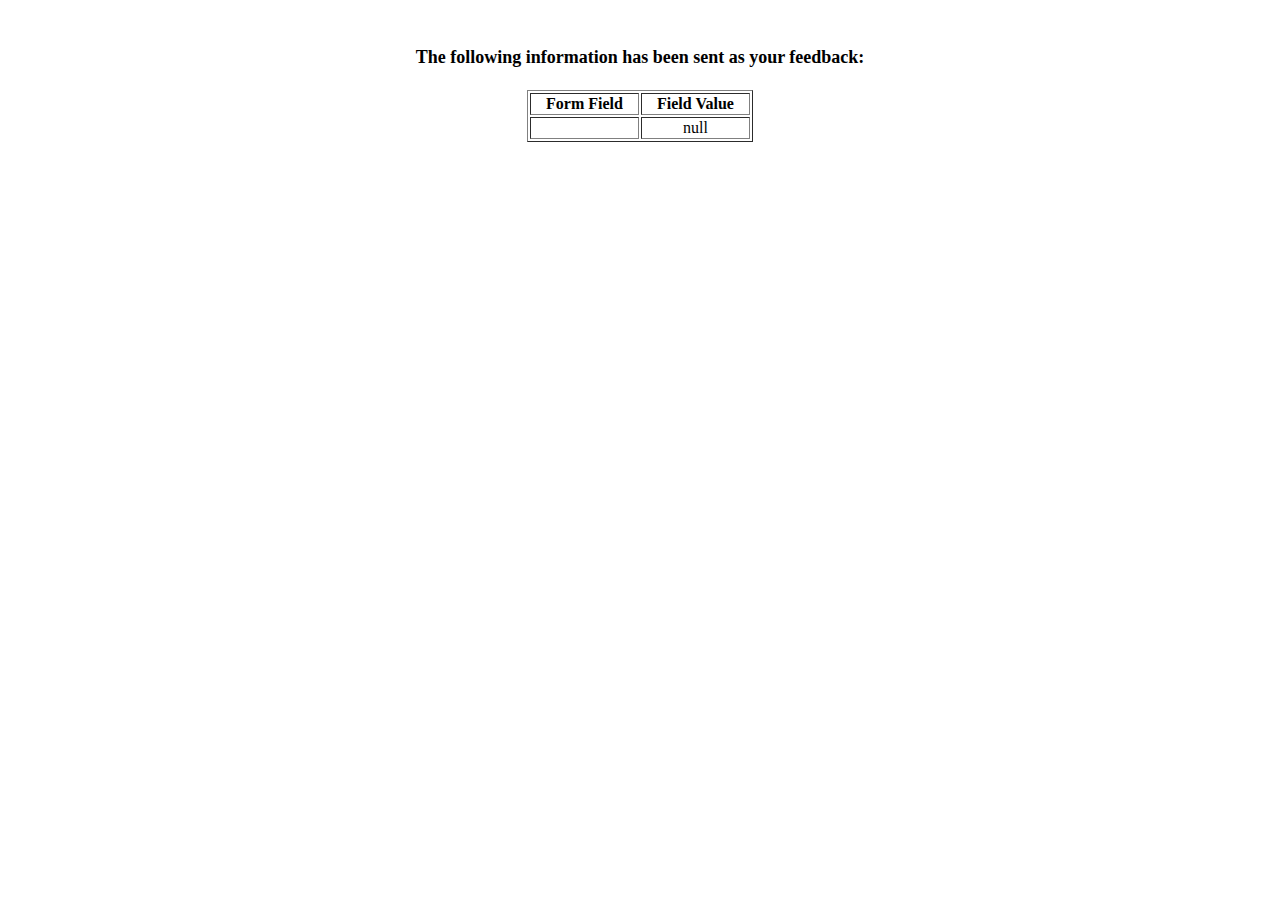
<file: show_data.html>
<html>
<head>
<title>Feedback Sent</title>
</head>
<body>
<p align=center>&nbsp;</p>
<h1 align=center><font size="+1">The following information has been sent as your
  feedback:</font></h1>

<table border="1" align=center width="226">
  <tr>
    <th align="center">Form Field</th>
    <th align="center">Field Value</th>
  </tr>

<script language="javascript">
var args = location.search.substr(1).split('&');
for (var i = 0; i < args.length; ++i) {
  var parts = args[i].split('=');
  if (parts != null) {
    var field = parts[0];
    var value = parts[1];
    if (value == null) {
      value = "null"
    }
    else {
      value = '"' + unescape(value.replace(/\+/g, ' ')) + '"';
    }

    document.writeln('<tr><td align="center">' + field + '</td>');
    document.writeln('<td align="center">' + value + '</td></tr>');
  }
}
</script>

<noscript>
<tr><td>
<p>You need to turn on Javascript in your browser.</p>

<p>In Microsoft Internet Explorer 4 or greater:</p>
<ul>
<li>From the "Tools" menu (in IE 4, it's the "View" menu), select "Internet Options".</li>
<li>Click on the "Security" tab.</li>
<li>Click on the "Custom Level" button. (In IE 4, select "Custom"
and then click on "Settings...".)</li>
<li>Under "Active scripting" make sure "Enable" is selected.</li>
</ul>

<p>In Netscape version 4 or greater:</p>
<ul>
<li>From the <b>Edit</b> menu, select <b>Preferences</b>.</li>
<li>In the <b>Category</b> list on the left, click on the word "Advanced".</li>
<li>In the panel on the right, make sure "Enable JavaScript" is checked.</li>
<li>Click the <b>OK</b> button.</li>
</ul>

</td></tr>
</noscript>

</table>
</body>
</html>
</file>
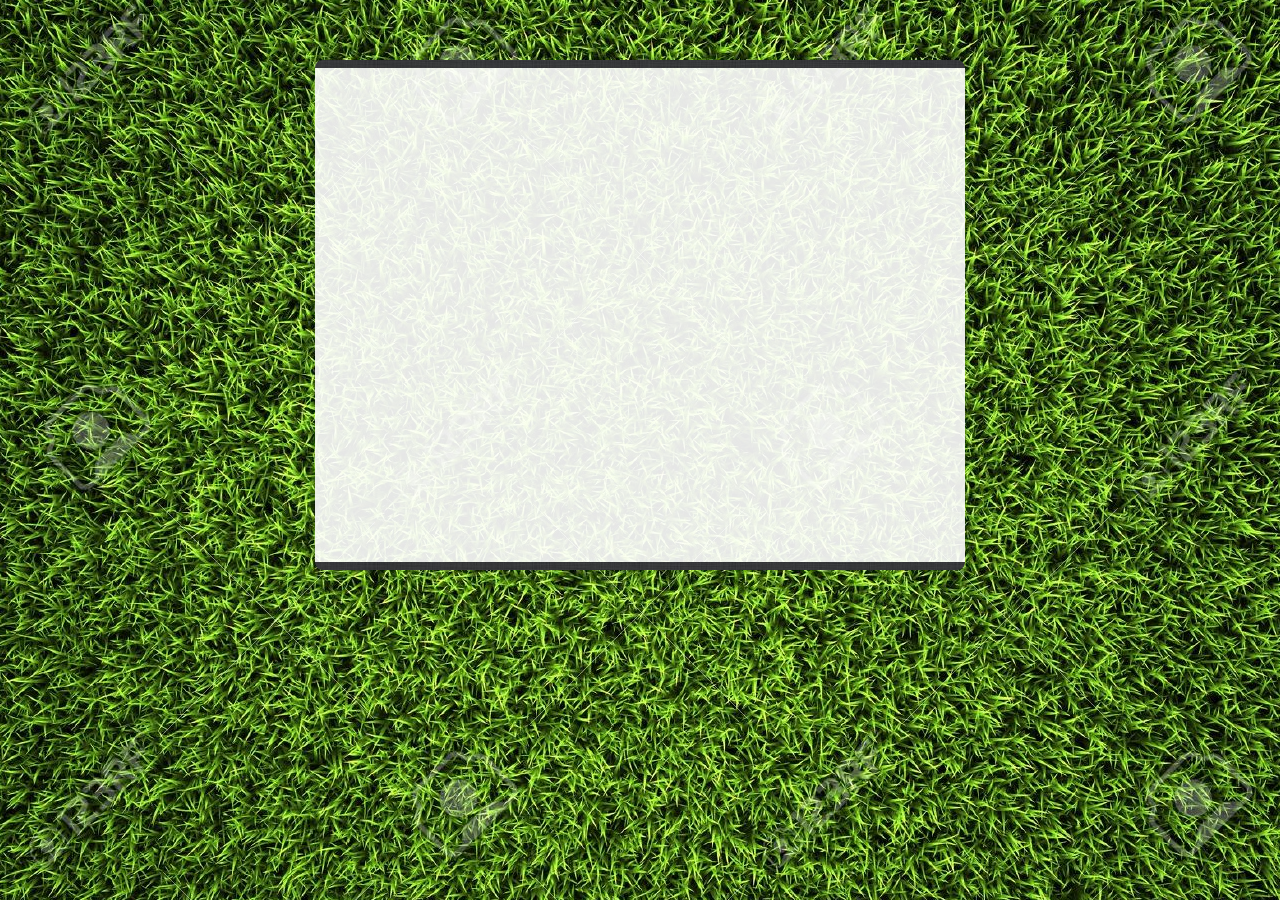
<file: map_links/AJ-Katzenmaier-Elementary-mappopup.html>
<!DOCTYPE html>
<html>
<head>
	<title>AJ-Katzenmaier-Elementary</title>
	<link rel="stylesheet" type="text/css" href="../style/css.css">
</head>
<body>

	    <main id="subpagemap">
        <div id="head4">
        </div>
        <section id="content2">
            <article id="article">


                
                <iframe src="https://www.google.com/maps/embed?pb=!1m18!1m12!1m3!1d2969.656650758671!2d-87.63126038461833!3d41.900240672007506!2m3!1f0!2f0!3f0!3m2!1i1024!2i768!4f13.1!3m3!1m2!1s0x880fd34e07f6bac3%3A0x68a82e5d59952c86!2s24+W+Walton+St%2C+Chicago%2C+IL+60610%2C+USA!5e0!3m2!1sde!2sde!4v1510824679976" width="600" height="450" frameborder="0" style="border:0" allowfullscreen></iframe>

                



            </article>
        </section>
    </main>
        <footer>
        <div id="head7">
        </div>
    </footer>

</body>
</html>
</file>
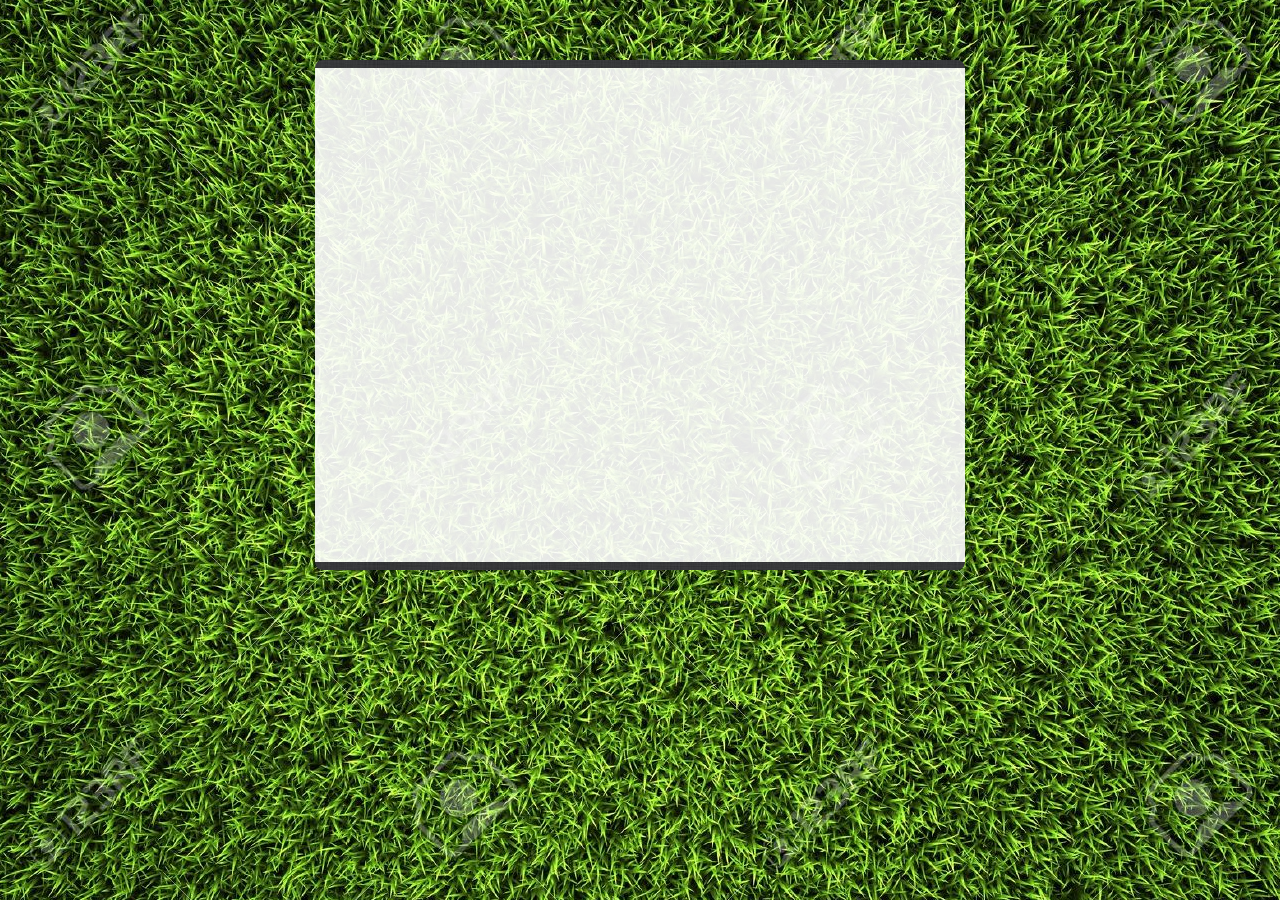
<file: map_links/Greenbay-Elementary-mappopup.html>
<!DOCTYPE html>
<html>
<head>
	<title>Greenbay-Elementary</title>
	<link rel="stylesheet" type="text/css" href="../style/css.css">
</head>
<body>

	    <main id="subpagemap">
        <div id="head4">
        </div>
        <section id="content2">
            <article id="article">


                
                <iframe src="https://www.google.com/maps/embed?pb=!1m18!1m12!1m3!1d2969.032987926965!2d-87.639980784618!3d41.91364957116776!2m3!1f0!2f0!3f0!3m2!1i1024!2i768!4f13.1!3m3!1m2!1s0x880fd340723597db%3A0x51ccb9c729b9cd88!2s1734+N+Orleans+St%2C+Chicago%2C+IL+60614%2C+USA!5e0!3m2!1sde!2sde!4v1510828338731" width="600" height="450" frameborder="0" style="border:0" allowfullscreen></iframe>

                



            </article>
        </section>
    </main>
        <footer>
        <div id="head7">
        </div>
    </footer>

</body>
</html>
</file>
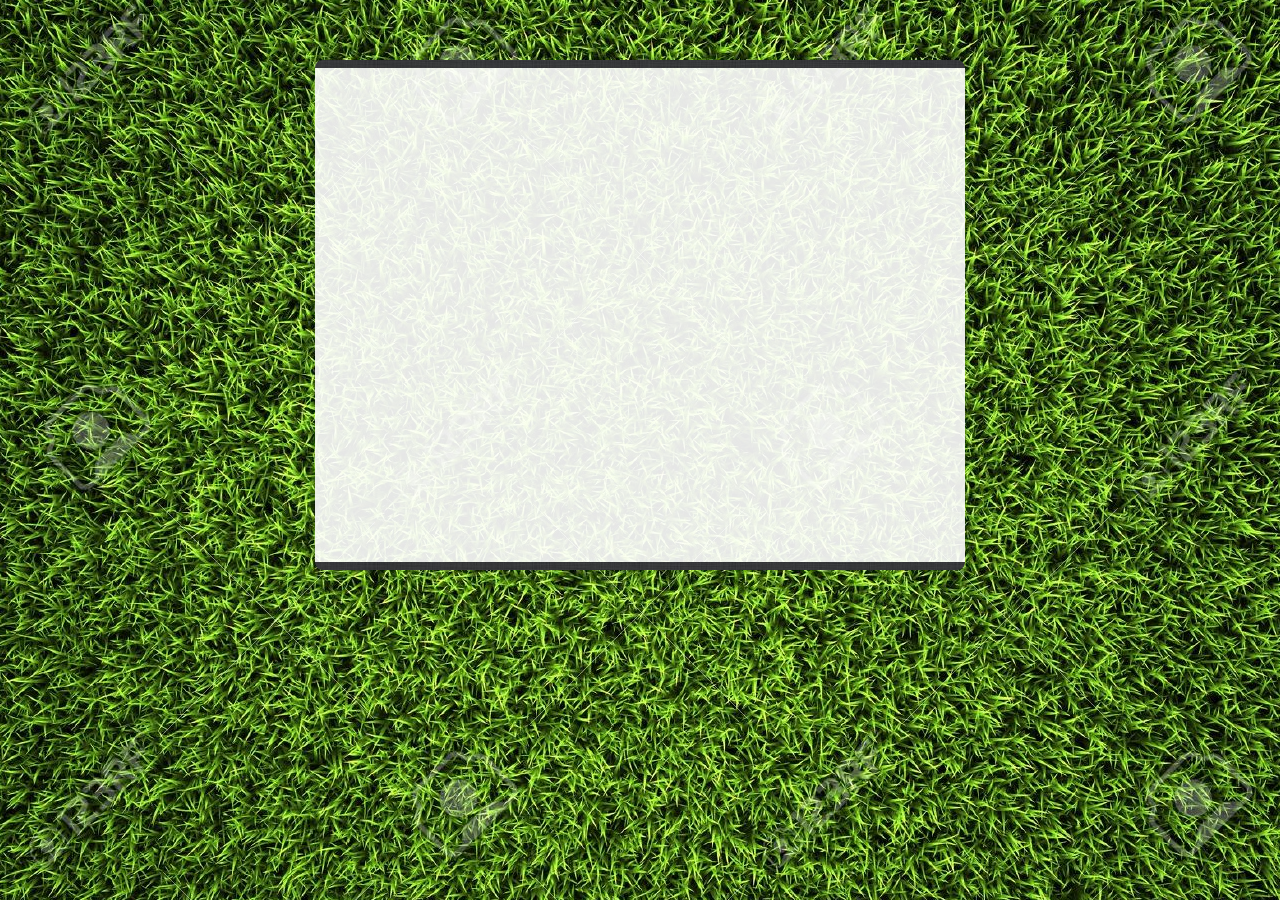
<file: map_links/Howard-A-Yeager-Elementary-mappopup.html>
<!DOCTYPE html>
<html>
<head>
	<title>Howard A Yeager Elementary</title>
	<link rel="stylesheet" type="text/css" href="../style/css.css">
</head>
<body>

	    <main id="subpagemap">
        <div id="head4">
        </div>
        <section id="content2">
            <article id="article">


                
                <iframe src="https://www.google.com/maps/embed?pb=!1m18!1m12!1m3!1d2968.5854973847177!2d-87.6651145846177!3d41.92326857056543!2m3!1f0!2f0!3f0!3m2!1i1024!2i768!4f13.1!3m3!1m2!1s0x880fd2e37f9b8d2d%3A0x62ad8b907dd755d6!2s2245+N+Southport+Ave%2C+Chicago%2C+IL+60614%2C+USA!5e0!3m2!1sde!2sde!4v1510828615771" width="600" height="450" frameborder="0" style="border:0" allowfullscreen></iframe>

                



            </article>
        </section>
    </main>
        <footer>
        <div id="head7">
        </div>
    </footer>

</body>
</html>
</file>
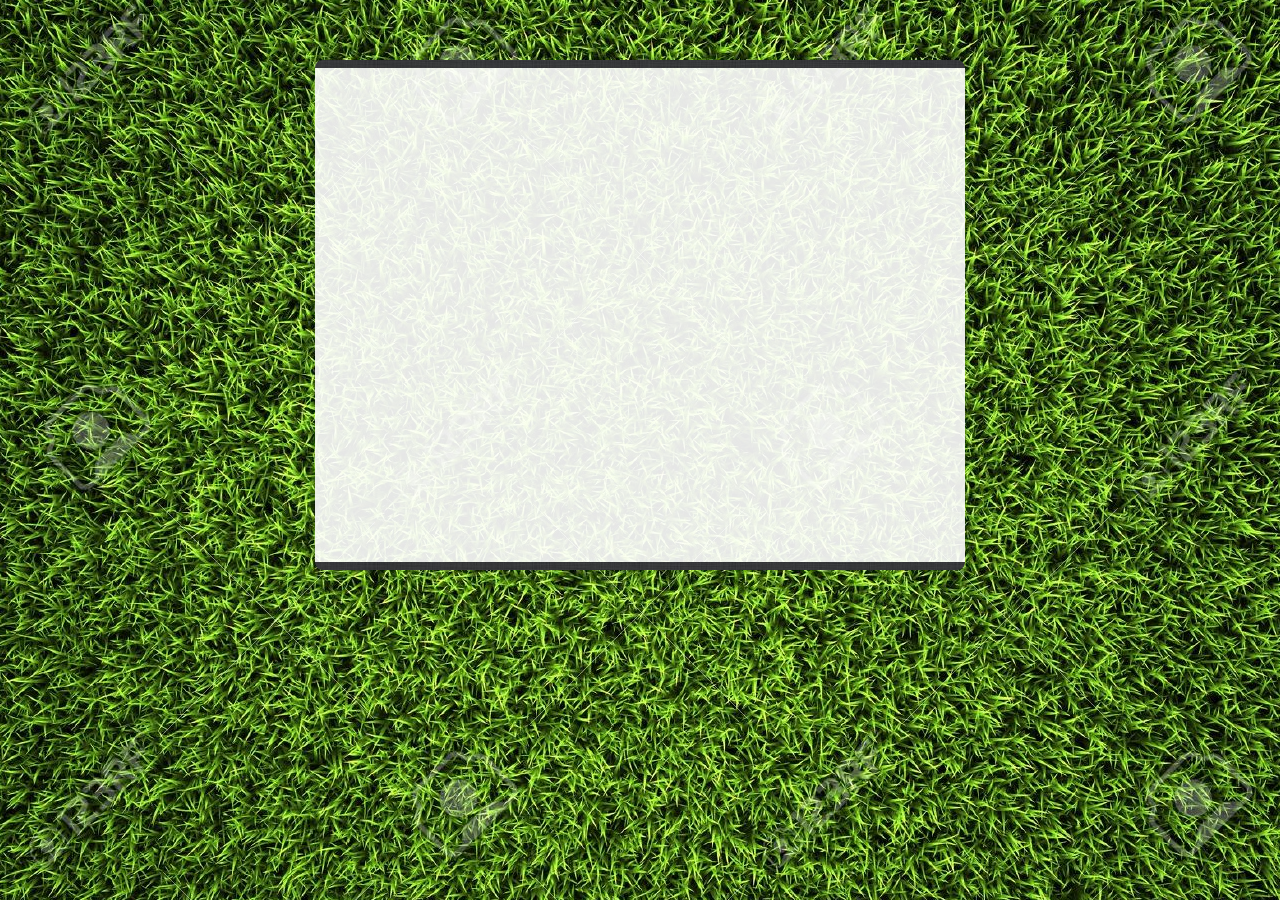
<file: map_links/Marjorie-P-Hart-Elementar-mappopup.html>
<!DOCTYPE html>
<html>
<head>
	<title>Howard A Yeager Elementary</title>
	<link rel="stylesheet" type="text/css" href="../style/css.css">
</head>
<body>

	    <main id="subpagemap">
        <div id="head4">
        </div>
        <section id="content2">
            <article id="article">


                
                <iframe src="https://www.google.com/maps/embed?pb=!1m18!1m12!1m3!1d2968.2884810464425!2d-87.64815928461758!3d41.929652070165616!2m3!1f0!2f0!3f0!3m2!1i1024!2i768!4f13.1!3m3!1m2!1s0x880fd30f2630e551%3A0x3e719e44a5cef714!2s2625+N+Orchard+St%2C+Chicago%2C+IL+60614%2C+USA!5e0!3m2!1sde!2sde!4v1510828707726" width="600" height="450" frameborder="0" style="border:0" allowfullscreen></iframe>

                



            </article>
        </section>
    </main>
        <footer>
        <div id="head7">
        </div>
    </footer>

</body>
</html>
</file>
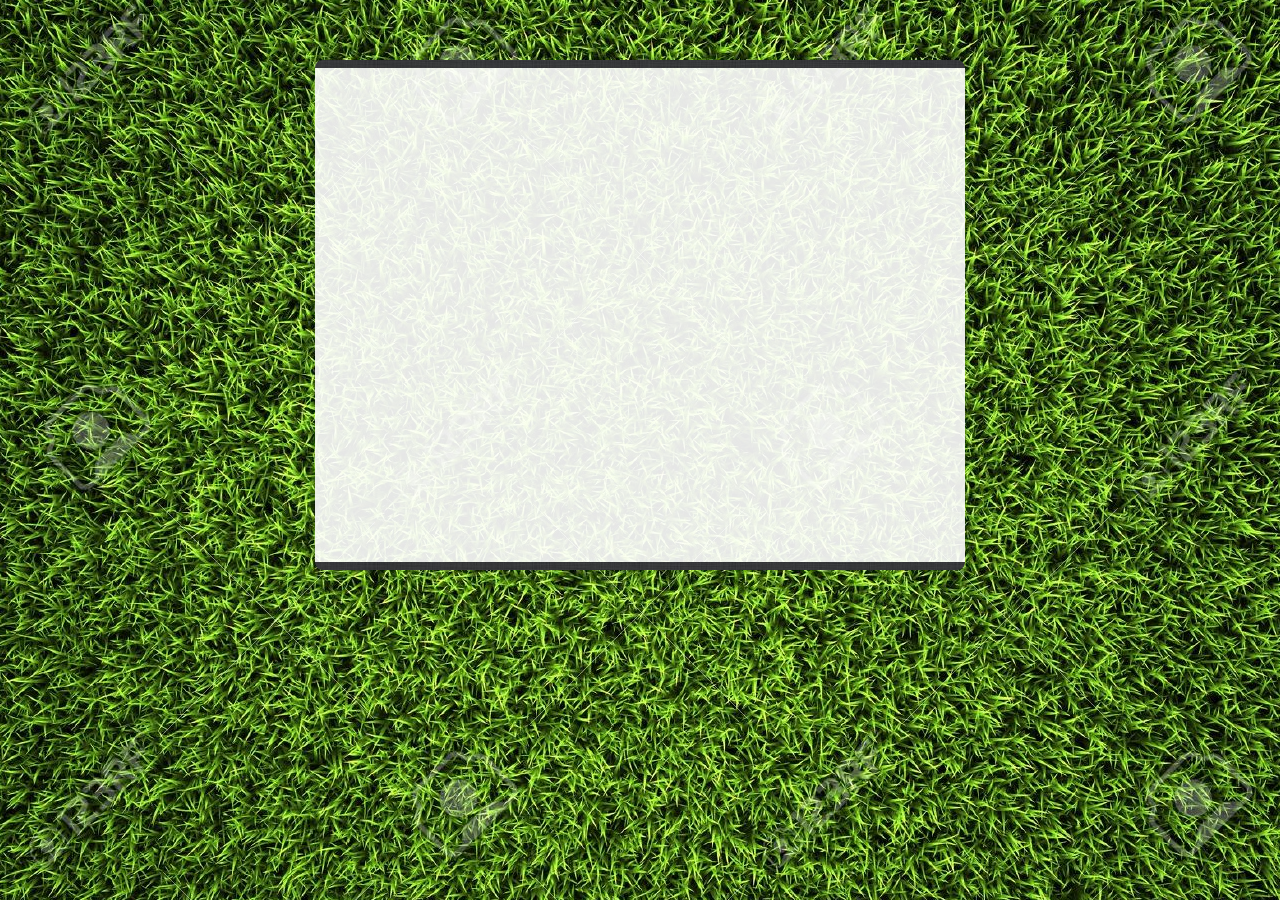
<file: map_links/North-Elementary-mappopup.html>
<!DOCTYPE html>
<html>
<head>
	<title>Howard A Yeager Elementary</title>
	<link rel="stylesheet" type="text/css" href="../style/css.css">
</head>
<body>

	    <main id="subpagemap">
        <div id="head4">
        </div>
        <section id="content2">
            <article id="article">


                
                <iframe src="https://www.google.com/maps/embed?pb=!1m18!1m12!1m3!1d2969.336242077336!2d-87.64835838461818!3d41.90712997157602!2m3!1f0!2f0!3f0!3m2!1i1024!2i768!4f13.1!3m3!1m2!1s0x880fd33af13a8945%3A0xb6ad1ec2b6f379ba!2s1409+N+Ogden+Ave%2C+Chicago%2C+IL+60610%2C+USA!5e0!3m2!1sde!2sde!4v1510828837653" width="600" height="450" frameborder="0" style="border:0" allowfullscreen></iframe>

                



            </article>
        </section>
    </main>
        <footer>
        <div id="head7">
        </div>
    </footer>

</body>
</html>
</file>
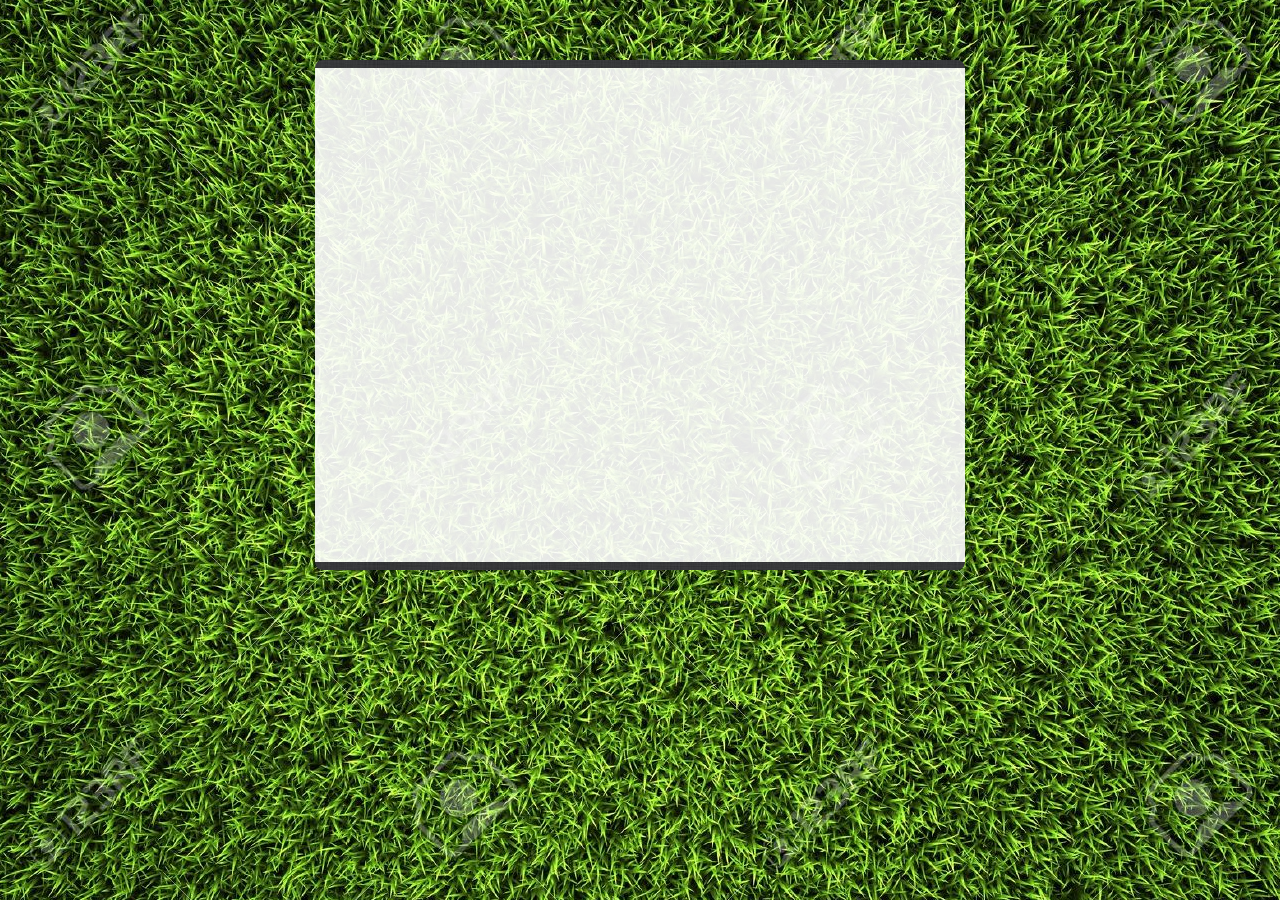
<file: map_links/South-Elementary-mappopup.html>
<!DOCTYPE html>
<html>
<head>
	<title>Howard A Yeager Elementary</title>
	<link rel="stylesheet" type="text/css" href="../style/css.css">
</head>
<body>

	    <main id="subpagemap">
        <div id="head4">
        </div>
        <section id="content2">
            <article id="article">


                
                <iframe src="https://www.google.com/maps/embed?pb=!1m18!1m12!1m3!1d2968.7489558079283!2d-87.65354528461782!3d41.91975517078554!2m3!1f0!2f0!3f0!3m2!1i1024!2i768!4f13.1!3m3!1m2!1s0x880fd3196fb41dc7%3A0x970be7f7d6336df5!2s2101+N+Fremont+St%2C+Chicago%2C+IL+60614%2C+USA!5e0!3m2!1sde!2sde!4v1510828933570" width="600" height="450" frameborder="0" style="border:0" allowfullscreen></iframe>

                



            </article>
        </section>
    </main>
        <footer>
        <div id="head7">
        </div>
    </footer>

</body>
</html>
</file>
<file: style/css.css>
/*Beginn Header*/

@import url('https://fonts.googleapis.com/css?family=Roboto:400,700,900');

body {

    padding-bottom: 30px;
    font-family: 'Roboto', sans-serif;
    background-image: url("../img/background.jpg");
    background-repeat: repeat;
    background-attachment: fixed;
    background-position: center;
    width: 100%;
    height: 100%;
    background-color: white;
    margin: 0px;
    padding: 0px
}





/* für blur ABER noch gucken wegen div order

  background-size: cover;
  display: block;
  filter: blur(5px);
  -webkit-filter: blur(5px);
  height: 800px;
  left: 0;
  position: fixed;
  right: 0;
  z-index: 1;*/




#content article p {
    padding-left: 1em
                
}

header {
    width: 800px;
    height: 260px;
    margin: auto;
    padding-bottom: 0px;
    position: relative;
}

#content {

    height: 100%;
    min-height: 600px;

    width: 100%;
    display: inline-block;
    background-color: rgba(255, 255, 255, 0.9);
}


.personalinfo {
/*    border: 1px solid black;*/
    width: 750px;
    height: 100%;
        margin: auto;
    position: relative;
    padding-bottom: 30px;
    padding-top: 15px;


}

.submitdiv {
   border: 1px solid black;
    width: 60px;
    height: 100%;
        margin: auto;
    position: relative;
    padding-bottom: 30px;
    padding-top: 15px;

}

.permissiondiv {
/*    border: 1px solid black;*/
    width: 750px;
    height: 100%;
        margin: auto;

    padding-bottom: 35px;
    padding-top: 15px;

}


.tableforreg {
    text-align: center;
    margin: auto;




}

.fontsize1{
    font-size: 18px;
}

.tableforlive{
    padding-right: 150px;
    
}

.gendertd {
    border-bottom:  1px solid white;
    font-size: 18px;
    height: 26px;
    border:   1px solid white;
}

.Uniformtd {
    font-size: 18px;
}

.tableforuniform {

    margin: auto;

}

.tableuniformsize1{
    padding-right: 120px;

}

.tableuniformsize2{
    padding-right: 120px;
        font-size: 18px;

}

.whitebordertd1{
    border-left:   1px solid white;
}

.whitebordertd2{
    border-right:   1px solid white;
}

.whitebordertd3{
    border-right:   1px solid white;
    border-left:   1px solid white;
}



form input{
    font-size: 18px;
    
}


/*input{
    font-size: 40px;
}*/

/*table, td, th {
 
    border: 1px solid black;
}*/

.submitbut {
    font-size: 20px;
    background-color: #A4FF4A;
    margin: 0 auto;
    display: block;
    border: 1px solid black;

}






select {
    font-size: 14px;
    }

h5 {
    display: block;
    font-size: 20px;
    margin-top: 0.40em;
    margin-bottom: 0.35em;
    margin-left: 0;
    margin-right: 0;
    font-weight: bold;
    border-bottom: 2px solid #A4FF4A;
   
}

h6 {
    display: block;
    font-size: 18px;
    margin-top: 0.40em;
    margin-bottom: 0.35em;
    margin-left: 0;
    margin-right: 0;
    font-weight: normal;
    border-bottom: 2px solid black;
   
}

.para1{
    text-align: center;
    font-size: 18px;
}

.para2{
    text-align: center;
    font-size: 18px;
    padding-top: 40px;
}

.navtr {
    height: 32px;
}

#navi {

    top: 178px;
    left: -132px;
    position: absolute;

}

#navigation {

    padding-left: 10px;
    width: 105px;
    height: 192px;
    background-image: url("../img/background2.jpg");
    background-repeat: repeat;
    background-attachment: fixed;
    background-position: center;
    display: block;
    border-radius: 12px;
    
}




.styling{

    top: 197px;
    left: -17px;
    width: 17px;
    height: 35px;
    position: absolute;
    background-image: url("../img/background2.jpg");
    background-repeat: repeat;
    background-attachment: fixed;
    background-position: center;
}

.styling2{

    top: 290px;
    left: -17px;
    width: 17px;
    height: 35px;
    position: absolute;
    background-image: url("../img/background2.jpg");
    background-repeat: repeat;
    background-attachment: fixed;
    background-position: center;
}

#head1 {

    display: flex;
    background-image: url("../img/background2.jpg");
    background-repeat: repeat;
    background-attachment: fixed;
    background-position: center;
    margin: auto;
    text-align: center;
    width: 100%;
    height: 45px;
}



#head1 h1 {

    margin: auto;
    display: inline-block;
    font-weight: normal;
    color: white;
    font-size: 32px;
}

#picture {


    width: 100%;
    height: 200px;

    background-image: url("../img/design2_image1.jpg");

    background-attachment: relative;
    background-position: 50% 12%;
}

.picture1 {
    margin: auto;
    height: 200px;
    width: 100%;
    display: inline-block;
    font-weight: normal;
    color: black;
    font-size: 23px;

}

#head3 {


    background-image: url("../img/background2.jpg");
    background-repeat: repeat;
    background-attachment: fixed;
    background-position: center;
    margin: auto;

    width: 100%;
    height: 10px;
    border: 0px solid black;
    border-bottom-left-radius: 12px;
    border-bottom-right-radius: 12px;
}

#head4 {


    background-image: url("../img/background2.jpg");
    background-repeat: repeat;
    background-attachment: fixed;
    background-position: center;
    margin: auto;

    width: 100%;
    height: 8px;
    border: 0px solid black;
    border-top-left-radius: 12px;
    border-top-right-radius: 12px;
}

footer{
    height: 100%;
    width: 100%;
    padding-bottom: 30px;
}

#head5 {


    background-image: url("../img/background2.jpg");
    background-repeat: repeat;
    background-attachment: fixed;
    background-position: center;
    margin: auto;

    width: 800px;
    height: 8px;
    border: 0px solid black;
    border-bottom-left-radius: 12px;
    border-bottom-right-radius: 12px;
}



#logo {





    top: 0px;
    left: -85px;


    position: absolute;
}



#logo img {

    width: 170px;
    height: 170px;
}

#navigation {
    margin: auto;
}


.current{
    color: #A4FF4A;
    text-decoration-line: none;
}

.button {
    color: white;
    text-decoration-line: none;
}

a.button:hover {
    color: black;
    font-weight: bold;
}

a.current:hover{
        color: black;
        font-weight: bold;
    
}









#main {


    
    margin-left: 0px;
    margin-bottom: 0px;
    width: 800px;
    margin: auto;
    height: 100%;
    

    position: relative;
}



article {

    padding: 0 10px 20px 10px;
  
}




/*ol {
  font-weight: bold;
}

ol > li > * {
  font-weight: normal;
}*/

ul {

    display: block;
    list-style-type: decimal;
    margin-top: 0em;
    margin-bottom: 1em;
    margin-left: 0;
    margin-right: 0;
    padding-left: 40px;
}

ol {
    display: block;
    list-style-type: decimal;
    margin-top: 0em;
    margin-bottom: 1em;
    margin-left: 0;
    margin-right: 0;
    padding-left: 40px;
}

ol.d {
    list-style-type: lower-alpha;
}

ul.a {
    list-style-type: square;
}

ul.c {
    list-style-type: circle;
}

.middle {

    text-align: center;
}

.blue{
    color: blue; 
}

/*ol.bold {
    font-weight: bold;

} funktioniert nicht (nur die zahl Bold machen)*/

h3 {
    font-weight: bold;
    display: block;
    font-size: 2.00em;
    margin-top: 1em;
    margin-bottom: 0.5em;
    margin-left: 0;
    margin-right: 0;
}


h4 {
    display: block;
    font-size: 1em;
    margin-top: 1.33em;
    margin-bottom: 0em;
    margin-left: 0;
    margin-right: 0;
    font-weight: bold;
}




table {
    border-collapse: collapse;
}




#table1 {
    margin: auto;
    width: 750px;
}

#table2 {
    margin: auto;
    width: 750px;
}

#table4 {
    margin: auto;
    width: 750px;
}

.table2 {
    width: 100%;
    text-align: center;

    table-layout: fixed;
}

.table3 {
    width: 100%;
    text-align: center;

    table-layout: fixed;
}

.low {
    height: 19px;
}

#table3 {
    margin: auto;
    width: 750px;
}

.table4 {
    width: 100%;
    table-layout: fixed;
    text-align: center;
}


.moar {
    text-align: right;
    padding-right: 20px;
}


.loc {
    text-align: left;
    padding-left: 40px;
}

.table6 {
    width: 100%;


    table-layout: fixed;
}

.loc2 {
    text-align: left;
}

.loc3 {
    text-align: left;
    padding-left: 40px;
}

th {
    border-bottom: 1px solid black;
}

.und {
    text-decoration-line: underline;
}

.midc {
    text-align: center;
}

.bolt {
    border-top: 1px solid #ddd;
}

.locbolt {
    border-top: 1px solid #ddd;
    text-align: left;
    padding-left: 40px;
}


#head6 {


    background-color: grey;
    margin: auto;
    display: inline-block;
    width: 800px;
    height: 35px;

   
}

#subpagemap{


    width: 650px;
    height: 100%;
    margin: auto;
    padding-top: 60px;
    position: relative;
}  

   
#content2 {

    height: 100%;

/*    overflow: scroll;*/
    width: 650px;
    display: inline-block;
    background-color: rgba(255, 255, 255, 0.9);
}

#article {
    padding: 20px;

    /*    overflow: scroll; später für inside scrolling*/
}

#head7 {


    background-image: url("../img/background2.jpg");
    background-repeat: repeat;
    background-attachment: fixed;
    background-position: center;
    margin: auto;

    width: 650px;
    height: 8px;
    border: 0px solid black;
    border-bottom-left-radius: 12px;
    border-bottom-right-radius: 12px;
}





.button2 {
    color: black;
    text-decoration-line: none;
    font-weight: bold;
}

a.button2:hover {
    color: #A4FF4A;
    font-weight: bold;
}








/*old stuff
/*    overflow: scroll;*/

/*input[type="submit"]{
    font-size: 20px;
    background-color: red;
    margin: 0 auto;
    display: block
}*/
/*.current {


    border: 1px solid black;
    padding: 5px 5px;
    border-radius: 1px;
    border-color: black;
    color: white;
    background-color: green;
    text-decoration-line: none;
}

.button {
    border: 1px solid black;
    height: 120px;
    width: 120px;

    border-radius: 1px;
    border-color: black;
    color: white;
    background-color: blue;
    text-decoration-line: none;
}

a.button:hover {
    color: white;
    background-color: green;
    text-decoration: none;
    text-decoration-line: none;
}*/
</file>
